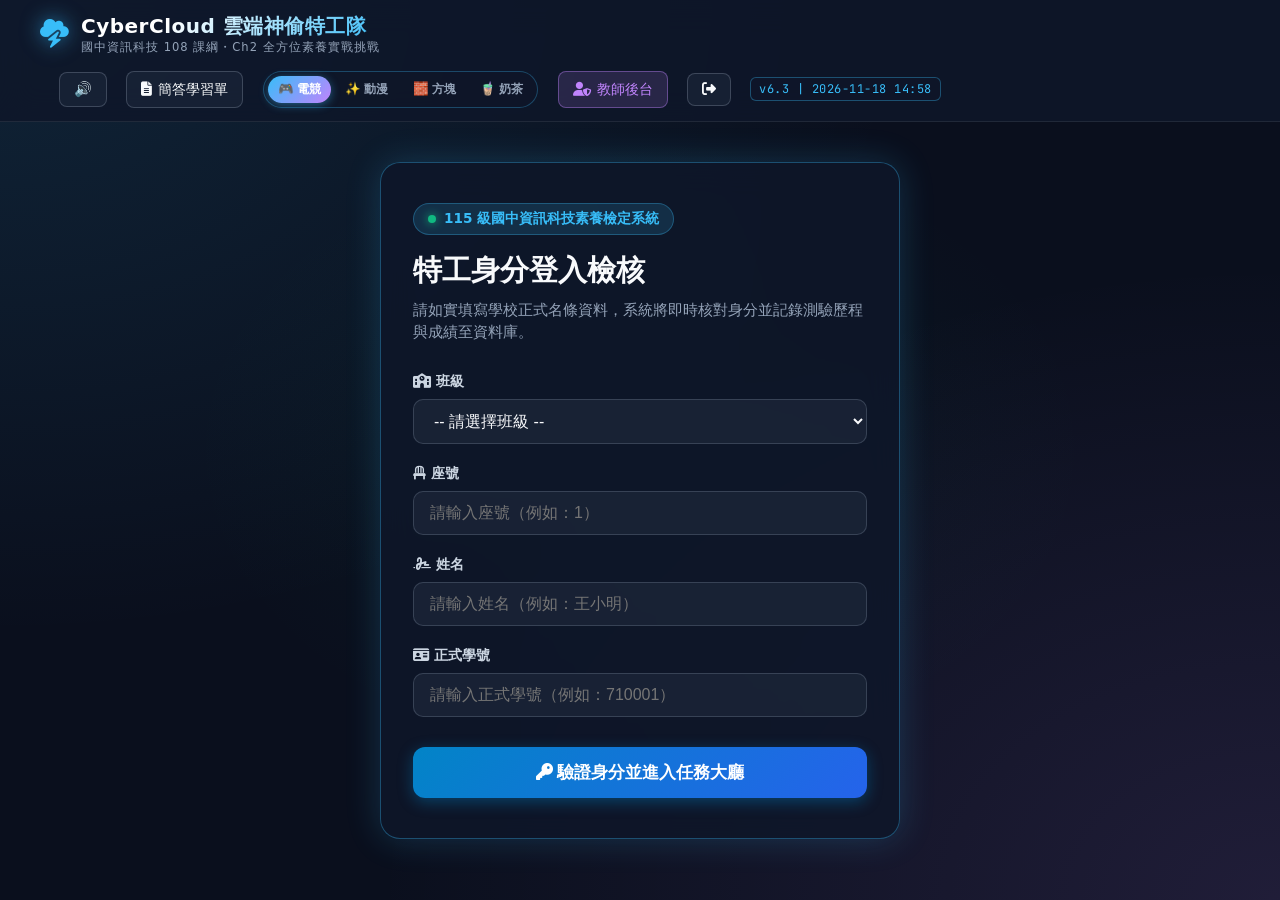
<file: index.html>
<!DOCTYPE html>
<html lang="zh-TW">
<head>
  <meta charset="UTF-8">
  <meta name="viewport" content="width=device-width, initial-scale=1.0">
  <meta http-equiv="Cache-Control" content="no-cache, no-store, must-revalidate">
  <meta http-equiv="Pragma" content="no-cache">
  <meta http-equiv="Expires" content="0">
  <title>CyberCloud 雲端神偷特工隊 - 國中資訊科技 108 課綱互動闖關</title>
  <!-- Google Fonts -->
  <link rel="preconnect" href="https://fonts.googleapis.com">
  <link rel="preconnect" href="https://fonts.gstatic.com" crossorigin>
  <link href="https://fonts.googleapis.com/css2?family=Noto+Sans+TC:wght@400;500;700;900&family=JetBrains+Mono:wght@400;600&display=swap" rel="stylesheet">
  <!-- FontAwesome 6 圖示庫 -->
  <link rel="stylesheet" href="https://cdnjs.cloudflare.com/ajax/libs/font-awesome/6.5.1/css/all.min.css">
  <link rel="stylesheet" href="style.css?v=4.0.0">
</head>
<body>

  <!-- 頂部科技導覽列 -->
  <header class="navbar">
    <div class="nav-container">
      <div class="brand" onclick="showScreen('unitSelectScreen')">
        <div class="brand-icon">
          <i class="fa-solid fa-cloud-bolt"></i>
        </div>
        <div class="brand-text">
          <h1>CyberCloud 雲端神偷特工隊</h1>
          <p>國中資訊科技 108 課綱・Ch2 全方位素養實戰挑戰</p>
        </div>
      </div>

      <div class="agent-status-bar">
        <!-- 學生身分標籤 -->
        <div class="student-badge-slot"></div>

        <!-- 音效開關 -->
        <button id="soundToggleBtn" class="nav-tool-btn" title="切換音效">🔊</button>

        <!-- 學習單總覽入口 -->
        <button class="nav-tool-btn" onclick="openWorksheetModal(0)" title="查看各單元 Google Docs 學習單">
          <i class="fa-solid fa-file-lines"></i> 簡答學習單
        </button>

        <!-- 主題風格切換器 (4種國中生超愛風格一鍵瞬切) -->
        <div class="theme-switcher-box" title="切換網頁視覺風格">
          <div id="themePillsGroup" class="theme-pills-group">
            <button type="button" class="theme-pill active" data-theme-btn="cyber" onclick="changeTheme('cyber')" title="電競霓虹 Valorant 風">🎮 電競</button>
            <button type="button" class="theme-pill" data-theme-btn="anime" onclick="changeTheme('anime')" title="動漫星穹二次元">✨ 動漫</button>
            <button type="button" class="theme-pill" data-theme-btn="voxel" onclick="changeTheme('voxel')" title="方塊像素冒險風">🧱 方塊</button>
            <button type="button" class="theme-pill" data-theme-btn="fresh" onclick="changeTheme('fresh')" title="韓系奶茶清新手帳">🧋 奶茶</button>
          </div>
        </div>

        <!-- 教師管理後台入口 -->
        <button id="btnTeacherPortal" class="nav-admin-btn" title="進入教師管理後台">
          <i class="fa-solid fa-user-shield"></i> 教師後台
        </button>

        <!-- 登出 -->
        <button id="btnLogoutStudent" class="nav-logout-btn" title="切換學生身分">
          <i class="fa-solid fa-right-from-bracket"></i>
        </button>

        <!-- 網頁版本與更新時間戳記 (全域規範) -->
        <div class="web-version-badge" title="系統版本與發布時間">
          v6.3 | 2026-11-18 14:58
        </div>
      </div>
    </div>
  </header>

  <!-- 主內容容器 -->
  <main class="main-layout">

    <!-- 畫面 1：學生身分檢核登入 (預設空白，無自動代入) -->
    <section id="loginScreen" class="screen-view">
      <div class="login-card-container">
        <div class="login-badge-banner">
          <span class="pulsing-dot"></span> 115 級國中資訊科技素養檢定系統
        </div>
        <h2 class="login-title">特工身分登入檢核</h2>
        <p class="login-subtitle">請如實填寫學校正式名條資料，系統將即時核對身分並記錄測驗歷程與成績至資料庫。</p>

        <div class="login-form">
          <div class="form-group">
            <label for="loginClass"><i class="fa-solid fa-school"></i> 班級</label>
            <select id="loginClass" class="form-control">
              <option value="">-- 請選擇班級 --</option>
            </select>
          </div>

          <div class="form-group">
            <label for="loginSeat"><i class="fa-solid fa-chair"></i> 座號</label>
            <input type="number" id="loginSeat" class="form-control" placeholder="請輸入座號（例如：1）" min="1" max="45" value="">
          </div>

          <div class="form-group">
            <label for="loginName"><i class="fa-solid fa-signature"></i> 姓名</label>
            <input type="text" id="loginName" class="form-control" placeholder="請輸入姓名（例如：王小明）" value="">
          </div>

          <div class="form-group">
            <label for="loginId"><i class="fa-solid fa-id-card"></i> 正式學號</label>
            <input type="text" id="loginId" class="form-control" placeholder="請輸入正式學號（例如：710001）" value="">
          </div>

          <div id="loginErrorMsg" class="error-msg-box hidden"></div>

          <button id="btnDoLogin" class="btn-primary-large">
            <i class="fa-solid fa-key"></i> 驗證身分並進入任務大廳
          </button>
        </div>
      </div>
    </section>

    <!-- 畫面 2：單元大廳 (8大單元) -->
    <section id="unitSelectScreen" class="screen-view hidden">
      <div class="lobby-header">
        <div class="lobby-tag">CHALLENGE MISSIONS</div>
        <h2 class="lobby-title">雲端與資料科技・8 大特訓單元</h2>
        <p class="lobby-subtitle">
          每單元 15 題多元互動闖關（前 10 題基礎佔 60 分、後 5 題挑戰佔 40 分，每題限時 40 秒，看提示得分減半），
          並為各單元搭配專屬的 <strong>多元雲端應用程式實務作業（Docs / Sheets / Slides / Forms / Gemini / 心智圖）</strong>！
        </p>
      </div>

      <div id="unitCardsGrid" class="units-grid">
        <!-- 由 app.js 動態渲染 8 個單元卡片 -->
      </div>
    </section>

    <!-- 畫面 3：測驗答題關卡 -->
    <section id="quizScreen" class="screen-view hidden">
      <div class="quiz-topbar">
        <div class="topbar-unit-info">
          <span id="currentUnitName" class="active-unit-name">單元名稱</span>
          <span id="questionProgressText" class="active-progress-text">第 1 / 15 題</span>
        </div>

        <div class="topbar-status-hud">
          <span class="hud-item"><i class="fa-solid fa-star text-success"></i> 目前實得：<strong id="liveScoreDisplay" style="color:#34d399;">0</strong> / 100 分</span>
          <span class="hud-item"><i class="fa-solid fa-heart text-danger"></i> 生命值：<strong id="hpDisplay">100</strong>%</span>
          <span class="hud-item"><i class="fa-solid fa-bolt text-warning"></i> 經驗值：<strong id="xpDisplay">0</strong> XP</span>
          <span class="hud-item"><i class="fa-solid fa-fire text-orange"></i> 連擊：<strong id="comboDisplay">0</strong></span>
          <button id="exitQuestBtn" class="btn-quit" title="放棄離開"><i class="fa-solid fa-xmark"></i> 離開</button>
        </div>
      </div>

      <!-- 進度條 -->
      <div class="progress-bar-track">
        <div id="progressBarFill" class="progress-bar-fill" style="width: 6.6%;"></div>
      </div>

      <!-- 40 秒作答倒數計時條 -->
      <div class="question-timer-bar-wrap">
        <div class="timer-info-row">
          <span class="timer-label"><i class="fa-solid fa-stopwatch-20"></i> 限時作答（超過 40 秒自動揭曉解答跳題）</span>
          <span id="questionTimerText" class="timer-countdown">40s</span>
        </div>
        <div class="timer-progress-track">
          <div id="questionTimerBar" class="timer-progress-fill" style="width: 100%;"></div>
        </div>
      </div>

      <!-- 題目與互動區 -->
      <div class="quest-card">
        <div id="questionContainer">
          <!-- 題目主體、情境、題目由 app.js 渲染 -->
        </div>
      </div>
    </section>

    <!-- 畫面 4：單元結算畫面 -->
    <section id="resultScreen" class="screen-view hidden">
      <div class="result-card-container">
        <div class="result-header-badge">MISSION COMPLETE</div>
        <h2 class="result-title">單元特訓完成！</h2>
        
        <div id="resultDetailsContainer">
          <!-- 成績、答對率、評價由 app.js 渲染 -->
        </div>
      </div>
    </section>

    <!-- 畫面 5：教師後台管理與雲端資料庫中心 -->
    <section id="adminScreen" class="screen-view hidden">
      <div class="admin-panel-container">
        
        <!-- 頂部功能快捷按鈕 -->
        <div class="admin-top-actions">
          <button class="secondary-btn" onclick="showScreen('unitSelectScreen')">
            <i class="fa-solid fa-arrow-left"></i> 返回任務大廳
          </button>
          
          <div class="admin-btn-cluster">
            <button class="primary-btn pulse-on-hover" onclick="pullFromCloudDatabase()">
              <i class="fa-solid fa-rotate"></i> 雲端同步最新數據
            </button>
            <button class="secondary-btn" onclick="exportDatabaseJSON()">
              <i class="fa-solid fa-download"></i> 備份資料庫(JSON)
            </button>
            <button class="secondary-btn" onclick="triggerImportJSON()">
              <i class="fa-solid fa-upload"></i> 匯入合併(JSON)
            </button>
            <input type="file" id="importJsonFileInput" accept=".json" style="display: none;" onchange="handleImportJSON(event)">
            <button class="primary-btn" onclick="exportScoresCSV()">
              <i class="fa-solid fa-file-csv"></i> 匯出報表(CSV)
            </button>
          </div>
        </div>

        <h2 class="admin-title"><i class="fa-solid fa-database text-cyan"></i> 教師數據與成績管理後台</h2>
        <p class="admin-subtitle">支援學生身分查詢、各單元成績即時修改更新、120 道題目通過率統計與跨裝置雲端資料庫同步。</p>

        <!-- 數據卡片 -->
        <div class="admin-stats-summary">
          <div class="admin-stat-card">
            <div class="stat-num" id="statTotalTested">0 / 318 人</div>
            <div class="stat-name">已完成測驗學生數</div>
          </div>
          <div class="admin-stat-card">
            <div class="stat-num" id="statTotalLogins">0 人次</div>
            <div class="stat-name">累計登入次數</div>
          </div>
          <div class="admin-stat-card">
            <div class="stat-num">120 題</div>
            <div class="stat-name">8 大單元總題庫</div>
          </div>
        </div>

        <!-- 雲端後台資料庫設定區塊 -->
        <div class="cf-config-box">
          <div class="config-header">
            <h4><i class="fa-solid fa-network-wired text-warning"></i> 遠端雲端資料庫串接設定（Cloudflare Worker 或 Google 試算表 Web App）</h4>
            <span id="cloudStatusBadge" class="cloud-status-badge offline">未連線</span>
          </div>
          <div class="cf-input-row">
            <input type="text" id="cfWorkerInput" placeholder="請貼入您部署的 Cloudflare Worker 或 Google Apps Script 網址" class="form-control" value="https://cybercloud-backend.fruit-a1-english.workers.dev">
            <button class="primary-btn" onclick="saveCfWorkerConfig()">儲存並測試連線</button>
            <button class="secondary-btn" onclick="testCloudConnection()">連線測試</button>
            <button class="secondary-btn" onclick="copyShareableClassUrl()" title="產生內含雲端資料庫網址的連結，貼到 Classroom 讓學生開啟即自動連線"><i class="fa-solid fa-share-nodes"></i> 複製全班測驗連結</button>
          </div>
          <div class="cf-input-row" style="margin-top:8px;">
            <input type="text" id="backupDbInput" placeholder="(選填雙寫備援) 可貼入 Google 試算表 Apps Script 網址，學生交卷時雙重備份寫入" class="form-control" value="">
            <button class="secondary-btn" onclick="saveBackupDbConfig()">儲存雙寫備援網址</button>
          </div>
          <div class="config-help-row">
            <small class="text-muted">
              📌 <strong>支援雙引擎</strong>：可填寫 Cloudflare Worker 網址（如 <code>https://cybercloud.xxx.workers.dev</code>）或 Google 試算表 Apps Script 網址。學生在任何電腦作答，成績將即時寫入雲端；點擊「雲端同步」即可一秒匯聚全校成績！
            </small>
          </div>
        </div>

        <!-- 學生成績查詢、篩選與更新管理區 -->
        <div class="admin-section-box">
          <div class="section-header-flex">
            <div>
              <h3 class="section-title"><i class="fa-solid fa-user-pen"></i> 學生成績查詢、管理與更新</h3>
              <p class="section-desc">可依班級篩選或輸入姓名/學號即時查詢，並可直接點擊「修改成績」更新分數。</p>
            </div>
            
            <!-- 查詢與篩選工具列 -->
            <div class="search-filter-toolbar">
              <select id="adminClassFilter" class="toolbar-select" onchange="filterAdminTable()">
                <option value="ALL">全校全部班級</option>
                <option value="七年一班">七年一班</option>
                <option value="七年二班">七年二班</option>
                <option value="七年三班">七年三班</option>
                <option value="七年四班">七年四班</option>
                <option value="七年五班">七年五班</option>
                <option value="七年六班">七年六班</option>
                <option value="七年七班">七年七班</option>
                <option value="七年八班">七年八班</option>
                <option value="七年九班">七年九班</option>
                <option value="七年十班">七年十班</option>
                <option value="七年十一班">七年十一班</option>
              </select>
              
              <div class="search-input-box">
                <i class="fa-solid fa-magnifying-glass"></i>
                <input type="text" id="adminSearchInput" placeholder="搜尋姓名、座號或學號..." oninput="filterAdminTable()">
              </div>
            </div>
          </div>

          <div class="table-responsive">
            <table class="styled-table">
              <thead>
                <tr>
                  <th>班級</th>
                  <th>座號</th>
                  <th>姓名</th>
                  <th>學號</th>
                  <th>1-1 (分/次)</th>
                  <th>1-2 (分/次)</th>
                  <th>1-3 (分/次)</th>
                  <th>2-1 (分/次)</th>
                  <th>2-2 (分/次)</th>
                  <th>2-3 (分/次)</th>
                  <th>2-4 (分/次)</th>
                  <th>2-5 (分/次)</th>
                  <th>平均成績</th>
                  <th>操作 / 歷次紀錄</th>
                </tr>
              </thead>
              <tbody id="classScoreTableBody">
                <tr><td colspan="14" class="text-center text-muted">暫無學生測驗紀錄</td></tr>
              </tbody>
            </table>
          </div>
        </div>

        <!-- 120 題通過率排行榜 (診斷易錯題) -->
        <div class="admin-section-box">
          <h3 class="section-title"><i class="fa-solid fa-stethoscope"></i> 全題庫通過率診斷（120 題）</h3>
          <p class="section-desc">自動標記答對率低於 50% 的難題，協助教師在上課時進行觀念精準補強。</p>
          <div class="table-responsive">
            <table class="styled-table">
              <thead>
                <tr>
                  <th>題號</th>
                  <th>單元</th>
                  <th>題目摘要</th>
                  <th>作答人次</th>
                  <th>答對人次</th>
                  <th>通過率</th>
                </tr>
              </thead>
              <tbody id="passRateTableBody">
                <!-- 由 app.js 渲染 -->
              </tbody>
            </table>
          </div>
        </div>

        <!-- 最新登入日誌 -->
        <div class="admin-section-box">
          <h3 class="section-title"><i class="fa-solid fa-clock-rotate-left"></i> 最新學生登入日誌</h3>
          <div class="table-responsive">
            <table class="styled-table">
              <thead>
                <tr>
                  <th>登入時間</th>
                  <th>班級</th>
                  <th>座號</th>
                  <th>姓名</th>
                  <th>學號</th>
                </tr>
              </thead>
              <tbody id="loginLogsTableBody">
                <!-- 由 app.js 渲染 -->
              </tbody>
            </table>
          </div>
        </div>

      </div>
    </section>

  </main>

  <!-- Google Docs 學習單彈跳視窗 Modal -->
  <div id="worksheetModal" class="modal-overlay hidden">
    <div class="modal-card">
      <div class="modal-header">
        <div>
          <span class="modal-tag">多元雲端應用程式作業包 (Docs / Sheets / Slides / Forms / Gemini)</span>
          <h3 id="modalWorksheetTitle" class="modal-title">單元實作任務包</h3>
        </div>
        <button class="modal-close-btn" onclick="closeWorksheetModal()">&times;</button>
      </div>

      <!-- 單元切換標籤 -->
      <div id="modalUnitTabs" class="modal-unit-tabs">
        <!-- 由 app.js 生成 8 個標籤 -->
      </div>

      <div class="modal-body">
        <div class="modal-toolbar">
          <span class="text-muted"><i class="fa-solid fa-lightbulb text-warning"></i> 依各單元性質搭配最適合工具（如 Docs 申請單、Sheets 公式排序圖表、Slides 五頁簡報、Forms 問卷、Gemini 生圖或心智圖）！點擊右側可一鍵複製說明派發 Classroom 副本作業。</span>
          <button class="primary-btn" onclick="copyCurrentWorksheet()">
            <i class="fa-regular fa-copy"></i> 複製 Classroom 作業說明與範本規格
          </button>
        </div>

        <div id="modalWorksheetContent" class="worksheet-render-box">
          <!-- 題目列表渲染區 -->
        </div>
      </div>
    </div>
  </div>

  <!-- 教師手動修改學生成績 Modal -->
  <div id="editScoreModal" class="modal-overlay hidden">
    <div class="modal-card modal-card-sm">
      <div class="modal-header">
        <div>
          <span class="modal-tag">成績管理與更新</span>
          <h3 id="editModalStudentTitle" class="modal-title">修改學生成績</h3>
        </div>
        <button class="modal-close-btn" onclick="closeEditScoreModal()">&times;</button>
      </div>
      <div class="modal-body">
        <input type="hidden" id="editModalStudentId">
        <div class="edit-scores-grid" id="editModalScoresGrid">
          <!-- 由 app.js 動態渲染 8 個單元的分數編輯輸入框 -->
        </div>
        <div class="modal-footer-actions">
          <button class="secondary-btn" onclick="closeEditScoreModal()">取消</button>
          <button class="primary-btn" onclick="saveEditedScores()"><i class="fa-solid fa-floppy-disk"></i> 儲存並同步至資料庫</button>
        </div>
      </div>
    </div>
  </div>

  <!-- 載入核心題庫、學習單題庫與遊戲引擎 (純 UTF-8) -->
  <script src="data.js?v=6.3.0"></script>
  <script src="worksheets_data.js?v=6.3.0"></script>
  <script src="app.js?v=6.3.0"></script>
</body>
</html>
</file>
<file: style.css>
/* 雲端神搜特工隊 - 全域科技電競/玻璃擬態樣式表 */
:root {
  --bg-primary: #0a0f1d;
  --bg-secondary: #0f172a;
  --bg-card: rgba(30, 41, 59, 0.7);
  --bg-card-hover: rgba(51, 65, 85, 0.8);
  --border-glow: rgba(56, 189, 248, 0.3);
  --cyan-glow: #38bdf8;
  --cyan-dark: #0284c7;
  --emerald-glow: #10b981;
  --purple-glow: #c084fc;
  --amber-glow: #f59e0b;
  --rose-glow: #f43f5e;
  --text-main: #f8fafc;
  --text-muted: #94a3b8;
  --font-family: 'Segoe UI', system-ui, -apple-system, 'PingFang TC', 'Microsoft JhengHei', sans-serif;
  --radius-lg: 18px;
  --radius-md: 12px;
  --radius-sm: 8px;
  --shadow-neon: 0 0 25px rgba(56, 189, 248, 0.25);
}

* {
  box-sizing: border-box;
  margin: 0;
  padding: 0;
}

body {
  background-color: var(--bg-primary);
  background-image: 
    radial-gradient(at 0% 0%, rgba(56, 189, 248, 0.12) 0px, transparent 50%),
    radial-gradient(at 100% 100%, rgba(192, 132, 252, 0.12) 0px, transparent 50%),
    radial-gradient(at 50% 50%, rgba(16, 185, 129, 0.05) 0px, transparent 50%);
  background-attachment: fixed;
  color: var(--text-main);
  font-family: var(--font-family);
  min-height: 100vh;
  display: flex;
  flex-direction: column;
  overflow-x: hidden;
}

/* 滾動條樣式 */
::-webkit-scrollbar {
  width: 8px;
}
::-webkit-scrollbar-track {
  background: var(--bg-primary);
}
::-webkit-scrollbar-thumb {
  background: #334155;
  border-radius: 4px;
}
::-webkit-scrollbar-thumb:hover {
  background: var(--cyan-dark);
}

/* 頂部導航列 */
.navbar {
  position: sticky;
  top: 0;
  z-index: 100;
  background: rgba(15, 23, 42, 0.85);
  backdrop-filter: blur(16px);
  border-bottom: 1px solid rgba(255, 255, 255, 0.08);
  padding: 0.8rem 1.5rem;
}

.nav-container {
  max-width: 1200px;
  margin: 0 auto;
  display: flex;
  justify-content: space-between;
  align-items: center;
  flex-wrap: wrap;
  gap: 1rem;
}

.brand {
  display: flex;
  align-items: center;
  gap: 0.75rem;
  text-decoration: none;
  cursor: pointer;
}

.brand-icon {
  font-size: 1.8rem;
  color: var(--cyan-glow);
  filter: drop-shadow(0 0 10px rgba(56, 189, 248, 0.6));
  animation: pulse 2.5s infinite;
}

.brand-text h1 {
  font-size: 1.25rem;
  font-weight: 800;
  background: linear-gradient(135deg, #fff 30%, var(--cyan-glow) 100%);
  -webkit-background-clip: text;
  -webkit-text-fill-color: transparent;
  letter-spacing: 0.5px;
}

.brand-text p {
  font-size: 0.72rem;
  color: var(--text-muted);
  letter-spacing: 1px;
}

/* 特工數值儀表 */
.agent-status-bar {
  display: flex;
  align-items: center;
  gap: 1.2rem;
}

.status-badge {
  display: flex;
  align-items: center;
  gap: 0.5rem;
  background: rgba(30, 41, 59, 0.6);
  border: 1px solid rgba(255, 255, 255, 0.1);
  padding: 0.35rem 0.8rem;
  border-radius: 9999px;
  font-size: 0.85rem;
  font-weight: 600;
}

.status-badge.hp {
  border-color: rgba(244, 63, 94, 0.4);
  color: #fda4af;
}

.status-badge.xp {
  border-color: rgba(245, 158, 11, 0.4);
  color: #fde68a;
}

.status-badge.combo {
  border-color: rgba(56, 189, 248, 0.4);
  color: #bae6fd;
}

.audio-toggle-btn {
  background: rgba(30, 41, 59, 0.6);
  border: 1px solid rgba(255, 255, 255, 0.1);
  color: var(--text-main);
  padding: 0.45rem 0.75rem;
  border-radius: var(--radius-sm);
  cursor: pointer;
  transition: all 0.2s ease;
  font-size: 0.9rem;
}

.audio-toggle-btn:hover {
  background: rgba(56, 189, 248, 0.2);
  border-color: var(--cyan-glow);
}

/* 主要內容容器 */
.main-wrapper {
  max-width: 1000px;
  margin: 1.5rem auto 3rem;
  padding: 0 1.2rem;
  flex: 1;
  width: 100%;
}

/* 玻璃擬態卡片通用 */
.glass-panel {
  background: var(--bg-card);
  backdrop-filter: blur(16px);
  border: 1px solid rgba(255, 255, 255, 0.08);
  border-radius: var(--radius-lg);
  padding: 2rem;
  box-shadow: 0 10px 30px rgba(0, 0, 0, 0.4);
  position: relative;
  overflow: hidden;
  transition: transform 0.25s ease, border-color 0.25s ease;
}

/* 首頁歡迎區 */
.hero-view {
  text-align: center;
  padding: 2.5rem 1.5rem;
}

.hero-tag {
  display: inline-flex;
  align-items: center;
  gap: 0.5rem;
  padding: 0.4rem 1rem;
  background: rgba(56, 189, 248, 0.15);
  border: 1px solid rgba(56, 189, 248, 0.3);
  color: var(--cyan-glow);
  font-size: 0.85rem;
  border-radius: 9999px;
  margin-bottom: 1.2rem;
  font-weight: 600;
}

.hero-title {
  font-size: 2.4rem;
  font-weight: 800;
  line-height: 1.25;
  margin-bottom: 1rem;
  background: linear-gradient(135deg, #ffffff 20%, #38bdf8 70%, #c084fc 100%);
  -webkit-background-clip: text;
  -webkit-text-fill-color: transparent;
}

.hero-subtitle {
  color: var(--text-muted);
  font-size: 1.05rem;
  max-width: 720px;
  margin: 0 auto 2rem;
  line-height: 1.6;
}

/* 關卡預覽三大方塊 */
.level-cards-grid {
  display: grid;
  grid-template-columns: repeat(auto-fit, minmax(260px, 1fr));
  gap: 1.2rem;
  margin: 2rem 0;
  text-align: left;
}

.level-preview-card {
  background: rgba(15, 23, 42, 0.6);
  border: 1px solid rgba(255, 255, 255, 0.08);
  border-radius: var(--radius-md);
  padding: 1.4rem;
  position: relative;
  transition: all 0.3s cubic-bezier(0.4, 0, 0.2, 1);
}

.level-preview-card:hover {
  transform: translateY(-4px);
  border-color: rgba(56, 189, 248, 0.4);
  box-shadow: 0 10px 20px rgba(0, 0, 0, 0.3);
}

.card-step-tag {
  font-size: 0.75rem;
  font-weight: 700;
  letter-spacing: 1px;
  color: var(--cyan-glow);
  margin-bottom: 0.5rem;
}

.card-title {
  font-size: 1.15rem;
  font-weight: 700;
  margin-bottom: 0.4rem;
  color: #fff;
}

.card-desc {
  font-size: 0.85rem;
  color: var(--text-muted);
  line-height: 1.5;
}

/* 玩家身分輸入卡 */
.agent-init-form {
  background: rgba(15, 23, 42, 0.7);
  border: 1px solid rgba(56, 189, 248, 0.25);
  border-radius: var(--radius-md);
  padding: 1.5rem;
  max-width: 500px;
  margin: 2rem auto 1.5rem;
}

.form-group {
  margin-bottom: 1.2rem;
  text-align: left;
}

.form-group label {
  display: block;
  font-size: 0.85rem;
  color: var(--text-muted);
  margin-bottom: 0.4rem;
  font-weight: 600;
}

.agent-input {
  width: 100%;
  background: #0f172a;
  border: 1px solid #334155;
  border-radius: var(--radius-sm);
  color: #fff;
  padding: 0.75rem 1rem;
  font-size: 0.95rem;
  outline: none;
  transition: border-color 0.2s;
}

.agent-input:focus {
  border-color: var(--cyan-glow);
  box-shadow: 0 0 10px rgba(56, 189, 248, 0.3);
}

.start-btn {
  background: linear-gradient(135deg, #0284c7 0%, #38bdf8 100%);
  color: #04101e;
  border: none;
  padding: 0.9rem 2.2rem;
  font-size: 1.1rem;
  font-weight: 800;
  border-radius: 9999px;
  cursor: pointer;
  box-shadow: 0 0 20px rgba(56, 189, 248, 0.4);
  transition: all 0.25s ease;
  display: inline-flex;
  align-items: center;
  gap: 0.6rem;
}

.start-btn:hover {
  transform: scale(1.04);
  box-shadow: 0 0 30px rgba(56, 189, 248, 0.7);
}

/* 闖關中頂部進度條 */
.level-progress-wrapper {
  margin-bottom: 1.5rem;
}

.progress-header {
  display: flex;
  justify-content: space-between;
  align-items: center;
  margin-bottom: 0.5rem;
}

.current-level-badge {
  font-size: 0.85rem;
  font-weight: 700;
  color: var(--cyan-glow);
  display: flex;
  align-items: center;
  gap: 0.5rem;
}

.question-counter {
  font-size: 0.85rem;
  color: var(--text-muted);
  font-weight: 600;
}

.progress-bar-bg {
  width: 100%;
  height: 8px;
  background: #1e293b;
  border-radius: 9999px;
  overflow: hidden;
  position: relative;
}

.progress-bar-fill {
  height: 100%;
  background: linear-gradient(90deg, #38bdf8, #10b981);
  width: 10%;
  border-radius: 9999px;
  transition: width 0.4s cubic-bezier(0.4, 0, 0.2, 1);
  box-shadow: 0 0 10px rgba(56, 189, 248, 0.5);
}

/* 題目卡片 */
.question-arena {
  animation: fadeIn 0.3s ease-out;
}

.story-card {
  background: rgba(15, 23, 42, 0.65);
  border-left: 4px solid var(--cyan-glow);
  padding: 1.2rem 1.5rem;
  border-radius: var(--radius-sm);
  margin-bottom: 1.5rem;
  line-height: 1.7;
}

.story-title {
  font-size: 1.25rem;
  font-weight: 700;
  color: #fff;
  margin-bottom: 0.5rem;
  display: flex;
  align-items: center;
  gap: 0.6rem;
}

.story-text {
  font-size: 0.96rem;
  color: #cbd5e1;
}

.instruction-box {
  background: rgba(56, 189, 248, 0.08);
  border: 1px dashed rgba(56, 189, 248, 0.3);
  padding: 0.75rem 1rem;
  border-radius: var(--radius-sm);
  font-size: 0.9rem;
  color: #bae6fd;
  margin-bottom: 1.5rem;
  display: flex;
  align-items: center;
  gap: 0.5rem;
}

/* 克漏字區塊 */
.cloze-interactive-box {
  background: rgba(15, 23, 42, 0.85);
  border: 1px solid rgba(255, 255, 255, 0.1);
  border-radius: var(--radius-md);
  padding: 1.6rem;
  margin-bottom: 1.5rem;
  font-size: 1.05rem;
  line-height: 2.2;
  color: #e2e8f0;
}

.cloze-input {
  display: inline-block;
  background: #1e293b;
  border: 2px solid #475569;
  border-radius: 6px;
  color: var(--cyan-glow);
  padding: 0.25rem 0.6rem;
  font-size: 1rem;
  font-weight: 700;
  text-align: center;
  min-width: 110px;
  margin: 0 0.35rem;
  outline: none;
  transition: all 0.2s ease;
  vertical-align: middle;
}

.cloze-input:focus {
  border-color: var(--cyan-glow);
  background: #0f172a;
  box-shadow: 0 0 12px rgba(56, 189, 248, 0.4);
}

.cloze-input.correct {
  border-color: var(--emerald-glow) !important;
  color: var(--emerald-glow) !important;
  background: rgba(16, 185, 129, 0.1) !important;
}

.cloze-input.wrong {
  border-color: var(--rose-glow) !important;
  color: var(--rose-glow) !important;
  background: rgba(244, 63, 94, 0.1) !important;
  animation: shake 0.4s ease;
}

/* 模擬 Google 搜尋列 UI */
.search-simulator-box {
  background: #202124;
  border-radius: var(--radius-md);
  padding: 1.4rem;
  margin-bottom: 1.5rem;
  border: 1px solid rgba(255, 255, 255, 0.12);
  box-shadow: 0 8px 24px rgba(0, 0, 0, 0.5);
}

.google-bar-header {
  display: flex;
  align-items: center;
  gap: 0.8rem;
  margin-bottom: 1rem;
}

.google-logo-text {
  font-size: 1.25rem;
  font-weight: 700;
  letter-spacing: -0.5px;
}
.google-logo-text span:nth-child(1) { color: #4285f4; }
.google-logo-text span:nth-child(2) { color: #ea4335; }
.google-logo-text span:nth-child(3) { color: #fbbc05; }
.google-logo-text span:nth-child(4) { color: #4285f4; }
.google-logo-text span:nth-child(5) { color: #34a853; }
.google-logo-text span:nth-child(6) { color: #ea4335; }

.simulator-tag {
  font-size: 0.72rem;
  background: #3c4043;
  color: #9aa0a6;
  padding: 0.15rem 0.5rem;
  border-radius: 4px;
}

.fake-search-input-wrapper {
  display: flex;
  align-items: center;
  background: #303134;
  border-radius: 9999px;
  padding: 0.5rem 1rem;
  border: 1px solid #5f6368;
  gap: 0.75rem;
  transition: border-color 0.2s;
}

.fake-search-input-wrapper:focus-within {
  border-color: #8ab4f8;
  box-shadow: 0 0 10px rgba(138, 180, 248, 0.25);
}

.fake-search-input {
  flex: 1;
  background: transparent;
  border: none;
  color: #e8eaed;
  font-size: 1rem;
  outline: none;
}

.fake-search-btn {
  background: #8ab4f8;
  color: #202124;
  border: none;
  border-radius: 9999px;
  padding: 0.45rem 1rem;
  font-weight: 700;
  font-size: 0.85rem;
  cursor: pointer;
  transition: opacity 0.2s;
}

.fake-search-btn:hover {
  opacity: 0.9;
}

/* 模擬搜尋結果卡 */
.simulated-results-box {
  margin-top: 1.2rem;
  border-top: 1px solid #3c4043;
  padding-top: 1rem;
  animation: fadeIn 0.3s ease;
}

.sim-result-item {
  margin-bottom: 0.85rem;
}

.sim-result-url {
  font-size: 0.75rem;
  color: #bdc1c6;
  margin-bottom: 0.2rem;
  display: flex;
  align-items: center;
  gap: 0.4rem;
}

.sim-result-title {
  color: #8ab4f8;
  font-size: 1rem;
  text-decoration: underline;
  cursor: pointer;
  margin-bottom: 0.2rem;
}

.sim-result-snippet {
  font-size: 0.85rem;
  color: #9aa0a6;
  line-height: 1.4;
}

/* 互動鍵盤模擬器 */
.keyboard-hint-box {
  background: rgba(15, 23, 42, 0.7);
  border: 1px solid rgba(255, 255, 255, 0.08);
  border-radius: var(--radius-sm);
  padding: 0.75rem 1rem;
  margin-bottom: 1.5rem;
  display: flex;
  align-items: center;
  gap: 0.8rem;
  flex-wrap: wrap;
}

.kb-key {
  display: inline-flex;
  align-items: center;
  justify-content: center;
  background: #334155;
  border: 1px solid #64748b;
  border-bottom: 3px solid #1e293b;
  color: #f8fafc;
  font-size: 0.82rem;
  font-family: monospace;
  font-weight: 700;
  padding: 0.2rem 0.6rem;
  border-radius: 4px;
  box-shadow: 0 2px 4px rgba(0,0,0,0.3);
}

.kb-key.active {
  background: var(--cyan-dark);
  border-color: var(--cyan-glow);
  color: #fff;
  box-shadow: 0 0 10px rgba(56, 189, 248, 0.6);
}

/* 按鈕控制列 */
.action-controls-bar {
  display: flex;
  justify-content: space-between;
  align-items: center;
  flex-wrap: wrap;
  gap: 1rem;
  margin-top: 1.5rem;
}

.hint-trigger-btn {
  background: transparent;
  border: 1px solid rgba(245, 158, 11, 0.4);
  color: #fbbf24;
  padding: 0.65rem 1.2rem;
  border-radius: var(--radius-sm);
  font-size: 0.9rem;
  cursor: pointer;
  display: inline-flex;
  align-items: center;
  gap: 0.5rem;
  transition: all 0.2s;
}

.hint-trigger-btn:hover {
  background: rgba(245, 158, 11, 0.15);
  border-color: #f59e0b;
}

.submit-ans-btn {
  background: linear-gradient(135deg, #0284c7 0%, #38bdf8 100%);
  color: #04101e;
  border: none;
  padding: 0.75rem 2rem;
  border-radius: var(--radius-sm);
  font-size: 1rem;
  font-weight: 800;
  cursor: pointer;
  transition: all 0.2s;
  display: inline-flex;
  align-items: center;
  gap: 0.5rem;
  box-shadow: 0 4px 14px rgba(56, 189, 248, 0.4);
}

.submit-ans-btn:hover {
  transform: translateY(-2px);
  box-shadow: 0 6px 20px rgba(56, 189, 248, 0.6);
}

.next-q-btn {
  background: linear-gradient(135deg, #059669 0%, #10b981 100%);
  color: #fff;
  border: none;
  padding: 0.75rem 2rem;
  border-radius: var(--radius-sm);
  font-size: 1rem;
  font-weight: 800;
  cursor: pointer;
  display: inline-flex;
  align-items: center;
  gap: 0.5rem;
  box-shadow: 0 4px 14px rgba(16, 185, 129, 0.4);
}

.next-q-btn:hover {
  transform: translateY(-2px);
  box-shadow: 0 6px 20px rgba(16, 185, 129, 0.6);
}

/* 解題提示與解析卡 */
.hint-display-card {
  background: rgba(245, 158, 11, 0.1);
  border: 1px solid rgba(245, 158, 11, 0.3);
  padding: 0.9rem 1.2rem;
  border-radius: var(--radius-sm);
  margin-top: 1rem;
  font-size: 0.88rem;
  color: #fde68a;
  display: flex;
  align-items: flex-start;
  gap: 0.6rem;
  animation: fadeIn 0.3s ease;
}

.explanation-card {
  background: rgba(15, 23, 42, 0.9);
  border-left: 4px solid var(--emerald-glow);
  padding: 1.2rem;
  border-radius: var(--radius-sm);
  margin-top: 1.2rem;
  animation: slideDown 0.3s ease;
}

.explanation-title {
  color: var(--emerald-glow);
  font-weight: 700;
  font-size: 0.95rem;
  margin-bottom: 0.4rem;
  display: flex;
  align-items: center;
  gap: 0.5rem;
}

.explanation-text {
  font-size: 0.9rem;
  color: #cbd5e1;
  line-height: 1.6;
}

/* 關卡切換過場與完成視圖 */
.level-clear-modal {
  text-align: center;
  padding: 2.5rem 1.5rem;
  animation: scaleIn 0.35s cubic-bezier(0.4, 0, 0.2, 1);
}

.clear-badge-icon {
  font-size: 4rem;
  color: #f59e0b;
  margin-bottom: 1rem;
  filter: drop-shadow(0 0 20px rgba(245, 158, 11, 0.6));
  animation: bounce 1.5s infinite;
}

/* 最終通關證書生成區 */
.certificate-view {
  text-align: center;
  padding: 2rem 1rem;
}

.cert-canvas-wrapper {
  margin: 1.5rem auto;
  max-width: 800px;
  background: #000;
  border: 2px solid rgba(56, 189, 248, 0.4);
  border-radius: var(--radius-md);
  box-shadow: 0 0 35px rgba(56, 189, 248, 0.3);
  overflow: hidden;
}

#certCanvas {
  width: 100%;
  height: auto;
  display: block;
}

.cert-actions {
  display: flex;
  justify-content: center;
  gap: 1.2rem;
  flex-wrap: wrap;
  margin-top: 1.5rem;
}

.cert-download-btn {
  background: linear-gradient(135deg, #0284c7 0%, #38bdf8 100%);
  color: #04101e;
  border: none;
  padding: 0.85rem 2rem;
  border-radius: 9999px;
  font-size: 1.05rem;
  font-weight: 800;
  cursor: pointer;
  display: inline-flex;
  align-items: center;
  gap: 0.6rem;
  box-shadow: 0 0 20px rgba(56, 189, 248, 0.4);
}

.cert-print-btn {
  background: #334155;
  color: #fff;
  border: 1px solid rgba(255, 255, 255, 0.2);
  padding: 0.85rem 1.8rem;
  border-radius: 9999px;
  font-size: 1rem;
  font-weight: 700;
  cursor: pointer;
  display: inline-flex;
  align-items: center;
  gap: 0.6rem;
}

/* 頁尾 */
.footer {
  text-align: center;
  padding: 1.5rem;
  font-size: 0.8rem;
  color: var(--text-muted);
  border-top: 1px solid rgba(255, 255, 255, 0.05);
  margin-top: auto;
}

/* 動畫設定 */
@keyframes fadeIn {
  from { opacity: 0; transform: translateY(6px); }
  to { opacity: 1; transform: translateY(0); }
}

@keyframes slideDown {
  from { opacity: 0; transform: translateY(-10px); }
  to { opacity: 1; transform: translateY(0); }
}

@keyframes scaleIn {
  from { opacity: 0; transform: scale(0.92); }
  to { opacity: 1; transform: scale(1); }
}

@keyframes pulse {
  0%, 100% { transform: scale(1); }
  50% { transform: scale(1.08); }
}

@keyframes bounce {
  0%, 100% { transform: translateY(0); }
  50% { transform: translateY(-8px); }
}

@keyframes shake {
  0%, 100% { transform: translateX(0); }
  20%, 60% { transform: translateX(-6px); }
  40%, 80% { transform: translateX(6px); }
}

/* 響應式適配 */
@media (max-width: 768px) {
  .hero-title {
    font-size: 1.8rem;
  }
  .nav-container {
    flex-direction: column;
    align-items: flex-start;
  }
  .agent-status-bar {
    width: 100%;
    justify-content: space-between;
  }
  .glass-panel {
    padding: 1.25rem;
  }
  .cloze-input {
    width: 100%;
    margin: 0.3rem 0;
  }
}

/* === 學生身分登入閘口 === */
.login-view {
  max-width: 680px;
  margin: 1.5rem auto;
  text-align: center;
}

.student-auth-card {
  background: rgba(15, 23, 42, 0.75);
  border: 1px solid rgba(56, 189, 248, 0.25);
  border-radius: var(--radius-md);
  padding: 1.8rem;
  margin-top: 1.5rem;
}

.form-grid {
  display: grid;
  grid-template-columns: 1fr 1fr;
  gap: 1.2rem;
  margin-bottom: 0.8rem;
}

.login-feedback-box {
  background: rgba(244, 63, 94, 0.15);
  border: 1px solid rgba(244, 63, 94, 0.4);
  color: #fda4af;
  padding: 0.75rem;
  border-radius: var(--radius-sm);
  font-size: 0.88rem;
  margin-top: 1rem;
  text-align: left;
  animation: shake 0.35s ease;
}

.logout-link-btn {
  background: transparent;
  border: none;
  color: #94a3b8;
  cursor: pointer;
  margin-left: 0.4rem;
  transition: color 0.2s;
}
.logout-link-btn:hover {
  color: #f43f5e;
}

/* === 單元選擇大廳 === */
.hub-view {
  animation: fadeIn 0.3s ease;
}

.hub-header {
  display: flex;
  justify-content: space-between;
  align-items: flex-end;
  flex-wrap: wrap;
  gap: 1rem;
  border-bottom: 1px solid rgba(255, 255, 255, 0.08);
  padding-bottom: 1.2rem;
  margin-bottom: 1.5rem;
}

.hub-stat-pill {
  background: rgba(56, 189, 248, 0.15);
  border: 1px solid rgba(56, 189, 248, 0.3);
  padding: 0.45rem 1rem;
  border-radius: 9999px;
  font-size: 0.9rem;
  color: var(--cyan-glow);
}

.chapter-title {
  font-size: 1.2rem;
  color: #f8fafc;
  margin-bottom: 1rem;
  display: flex;
  align-items: center;
  gap: 0.6rem;
}

.units-grid {
  display: grid;
  grid-template-columns: repeat(auto-fit, minmax(280px, 1fr));
  gap: 1.2rem;
}

.unit-card {
  background: rgba(15, 23, 42, 0.65);
  border: 1px solid rgba(255, 255, 255, 0.08);
  border-radius: var(--radius-md);
  padding: 1.3rem;
  cursor: pointer;
  transition: all 0.25s cubic-bezier(0.4, 0, 0.2, 1);
  display: flex;
  flex-direction: column;
  justify-content: space-between;
  position: relative;
  overflow: hidden;
}

.unit-card:hover {
  transform: translateY(-4px);
  box-shadow: 0 10px 25px rgba(0, 0, 0, 0.4);
}

.unit-card.completed {
  border-color: rgba(16, 185, 129, 0.4);
}

.unit-badge-status {
  position: absolute;
  top: 1rem;
  right: 1rem;
  font-size: 0.75rem;
  padding: 0.2rem 0.5rem;
  border-radius: 9999px;
  font-weight: 700;
}

.unit-badge-status.done {
  background: rgba(16, 185, 129, 0.2);
  color: #34d399;
}

.unit-badge-status.todo {
  background: rgba(148, 163, 184, 0.15);
  color: #94a3b8;
}

.unit-card-title {
  font-size: 1.1rem;
  font-weight: 700;
  color: #fff;
  margin-bottom: 0.4rem;
  padding-right: 3rem;
}

.unit-card-desc {
  font-size: 0.85rem;
  color: var(--text-muted);
  line-height: 1.5;
  margin-bottom: 1.2rem;
}

.unit-card-footer {
  display: flex;
  justify-content: space-between;
  align-items: center;
  border-top: 1px solid rgba(255, 255, 255, 0.06);
  padding-top: 0.75rem;
  font-size: 0.82rem;
}

.unit-start-btn {
  background: var(--cyan-dark);
  color: #fff;
  border: none;
  padding: 0.35rem 0.9rem;
  border-radius: var(--radius-sm);
  font-weight: 700;
  cursor: pointer;
  transition: background 0.2s;
}

.unit-start-btn:hover {
  background: var(--cyan-glow);
  color: #04101e;
}

.return-hub-btn {
  background: #334155;
  color: #f8fafc;
  border: 1px solid #475569;
  padding: 0.65rem 1.2rem;
  border-radius: var(--radius-sm);
  font-size: 0.9rem;
  cursor: pointer;
  display: inline-flex;
  align-items: center;
  gap: 0.5rem;
  transition: all 0.2s;
}
.return-hub-btn:hover {
  background: #475569;
}

.admin-btn {
  background: rgba(192, 132, 252, 0.15);
  border: 1px solid rgba(192, 132, 252, 0.4);
  color: #e9d5ff;
  padding: 0.4rem 0.85rem;
  border-radius: 9999px;
  cursor: pointer;
  font-size: 0.85rem;
  font-weight: 700;
  display: inline-flex;
  align-items: center;
  gap: 0.4rem;
  transition: all 0.2s;
}
.admin-btn:hover {
  background: rgba(192, 132, 252, 0.3);
  box-shadow: 0 0 12px rgba(192, 132, 252, 0.4);
}

/* === 教師管理後台彈窗 === */
.admin-modal-backdrop {
  position: fixed;
  top: 0;
  left: 0;
  width: 100vw;
  height: 100vh;
  background: rgba(0, 0, 0, 0.75);
  backdrop-filter: blur(8px);
  z-index: 999;
  display: flex;
  align-items: center;
  justify-content: center;
  padding: 1.5rem;
}

.admin-modal-dialog {
  background: #0f172a;
  border: 1px solid rgba(56, 189, 248, 0.3);
  border-radius: var(--radius-lg);
  width: 100%;
  max-width: 960px;
  max-height: 90vh;
  display: flex;
  flex-direction: column;
  box-shadow: 0 20px 50px rgba(0, 0, 0, 0.7);
  overflow: hidden;
}

.admin-header {
  display: flex;
  justify-content: space-between;
  align-items: center;
  padding: 1.2rem 1.5rem;
  border-bottom: 1px solid rgba(255, 255, 255, 0.08);
}

.admin-title {
  font-size: 1.15rem;
  font-weight: 800;
  color: #fff;
  display: flex;
  align-items: center;
  gap: 0.6rem;
}

.modal-close-btn {
  background: transparent;
  border: none;
  color: #94a3b8;
  font-size: 1.6rem;
  cursor: pointer;
  line-height: 1;
}
.modal-close-btn:hover {
  color: #fff;
}

.admin-body {
  padding: 1.5rem;
  overflow-y: auto;
  flex: 1;
}

.admin-lock-screen {
  text-align: center;
  padding: 3rem 1rem;
}

.admin-tabs-nav {
  display: flex;
  gap: 0.5rem;
  border-bottom: 1px solid rgba(255, 255, 255, 0.08);
  margin-bottom: 1.2rem;
}

.admin-tab-btn {
  background: transparent;
  border: none;
  color: #94a3b8;
  padding: 0.6rem 1.2rem;
  font-size: 0.92rem;
  font-weight: 700;
  cursor: pointer;
  border-bottom: 2px solid transparent;
  transition: all 0.2s;
}

.admin-tab-btn.active {
  color: var(--cyan-glow);
  border-bottom-color: var(--cyan-glow);
}

.admin-tab-pane {
  display: none;
}
.admin-tab-pane.active {
  display: block;
}

.tab-toolbar {
  display: flex;
  justify-content: space-between;
  align-items: center;
  flex-wrap: wrap;
  gap: 1rem;
  margin-bottom: 1rem;
}

.refresh-btn {
  background: #334155;
  color: #e2e8f0;
  border: 1px solid #475569;
  padding: 0.4rem 0.9rem;
  border-radius: var(--radius-sm);
  cursor: pointer;
  font-size: 0.85rem;
}
.refresh-btn:hover {
  background: #475569;
}

.pass-rate-table-container {
  overflow-x: auto;
  border: 1px solid rgba(255, 255, 255, 0.08);
  border-radius: var(--radius-sm);
}

.admin-table {
  width: 100%;
  border-collapse: collapse;
  text-align: left;
  font-size: 0.88rem;
}

.admin-table th {
  background: #1e293b;
  color: #94a3b8;
  padding: 0.75rem 1rem;
  font-weight: 600;
  border-bottom: 1px solid rgba(255, 255, 255, 0.08);
  white-space: nowrap;
}

.admin-table td {
  padding: 0.7rem 1rem;
  border-bottom: 1px solid rgba(255, 255, 255, 0.05);
  color: #cbd5e1;
}

.admin-table tr:hover {
  background: rgba(30, 41, 59, 0.5);
}

.rate-badge {
  display: inline-block;
  padding: 0.2rem 0.5rem;
  border-radius: 4px;
  font-weight: 700;
  font-size: 0.8rem;
}
.rate-badge.high {
  background: rgba(16, 185, 129, 0.2);
  color: #34d399;
}
.rate-badge.medium {
  background: rgba(245, 158, 11, 0.2);
  color: #fbbf24;
}
.rate-badge.low {
  background: rgba(244, 63, 94, 0.2);
  color: #fda4af;
}

.give-up-btn {
  background: rgba(245, 158, 11, 0.2);
  border: 1px solid #f59e0b;
  color: #fde68a;
  padding: 0.5rem 1rem;
  border-radius: var(--radius-sm);
  font-size: 0.85rem;
  font-weight: 700;
  cursor: pointer;
  margin-top: 0.8rem;
  display: inline-flex;
  align-items: center;
  gap: 0.5rem;
  transition: all 0.2s;
}
.give-up-btn:hover {
  background: #f59e0b;
  color: #04101e;
}


.config-card {
  background: rgba(15, 23, 42, 0.6);
  border: 1px solid rgba(255, 255, 255, 0.08);
  border-radius: var(--radius-md);
  padding: 1.5rem;
}

/* ==========================================================================
   CyberCloud 現代化與教師後台補充樣式 (純 UTF-8)
   ========================================================================== */

/* 登入卡片容器 */
.login-card-container {
  max-width: 520px;
  margin: 40px auto;
  background: rgba(15, 23, 42, 0.85);
  border: 1px solid rgba(56, 189, 248, 0.35);
  border-radius: 20px;
  padding: 40px 32px;
  box-shadow: 0 0 35px rgba(56, 189, 248, 0.2);
  backdrop-filter: blur(16px);
}

.login-badge-banner {
  display: inline-flex;
  align-items: center;
  gap: 8px;
  background: rgba(56, 189, 248, 0.15);
  color: #38bdf8;
  padding: 6px 14px;
  border-radius: 999px;
  font-size: 0.85rem;
  font-weight: 600;
  margin-bottom: 16px;
  border: 1px solid rgba(56, 189, 248, 0.3);
}

.pulsing-dot {
  width: 8px;
  height: 8px;
  border-radius: 50%;
  background-color: #10b981;
  box-shadow: 0 0 10px #10b981;
  animation: pulse-dot 1.5s infinite;
}

@keyframes pulse-dot {
  0% { transform: scale(0.95); opacity: 0.8; }
  50% { transform: scale(1.3); opacity: 1; }
  100% { transform: scale(0.95); opacity: 0.8; }
}

.login-title {
  font-size: 1.8rem;
  font-weight: 700;
  color: #f8fafc;
  margin-bottom: 8px;
}

.login-subtitle {
  color: #94a3b8;
  font-size: 0.95rem;
  line-height: 1.5;
  margin-bottom: 28px;
}

.form-group {
  margin-bottom: 20px;
  text-align: left;
}

.form-group label {
  display: block;
  font-size: 0.9rem;
  font-weight: 600;
  color: #cbd5e1;
  margin-bottom: 8px;
}

.form-control {
  width: 100%;
  padding: 12px 16px;
  background: rgba(30, 41, 59, 0.7);
  border: 1px solid rgba(148, 163, 184, 0.25);
  border-radius: 10px;
  color: #f8fafc;
  font-size: 1rem;
  transition: all 0.25s ease;
  outline: none;
}

.form-control:focus {
  border-color: #38bdf8;
  box-shadow: 0 0 15px rgba(56, 189, 248, 0.35);
  background: rgba(30, 41, 59, 0.95);
}

.btn-primary-large {
  width: 100%;
  padding: 14px 20px;
  background: linear-gradient(135deg, #0284c7, #2563eb);
  color: #ffffff;
  border: none;
  border-radius: 12px;
  font-size: 1.05rem;
  font-weight: 700;
  cursor: pointer;
  transition: all 0.3s ease;
  box-shadow: 0 4px 15px rgba(2, 132, 199, 0.4);
  margin-top: 10px;
}

.btn-primary-large:hover {
  background: linear-gradient(135deg, #38bdf8, #1d4ed8);
  transform: translateY(-2px);
  box-shadow: 0 6px 25px rgba(56, 189, 248, 0.5);
}

.error-msg-box {
  background: rgba(244, 63, 94, 0.15);
  border: 1px solid rgba(244, 63, 94, 0.4);
  color: #fda4af;
  padding: 10px 14px;
  border-radius: 8px;
  font-size: 0.9rem;
  margin-bottom: 16px;
}

/* 導覽列輔助按鈕 */
.nav-tool-btn, .nav-admin-btn, .nav-logout-btn {
  background: rgba(30, 41, 59, 0.6);
  border: 1px solid rgba(148, 163, 184, 0.3);
  color: #f8fafc;
  padding: 8px 14px;
  border-radius: 8px;
  cursor: pointer;
  font-size: 0.9rem;
  transition: all 0.2s;
  display: inline-flex;
  align-items: center;
  gap: 6px;
}

.nav-admin-btn {
  background: rgba(192, 132, 252, 0.15);
  border-color: rgba(192, 132, 252, 0.4);
  color: #c084fc;
}

.nav-admin-btn:hover {
  background: rgba(192, 132, 252, 0.3);
  box-shadow: 0 0 12px rgba(192, 132, 252, 0.4);
}

.student-badge-slot {
  display: inline-flex;
  align-items: center;
  gap: 8px;
}

.badge-tag {
  background: rgba(56, 189, 248, 0.2);
  color: #38bdf8;
  border: 1px solid rgba(56, 189, 248, 0.4);
  padding: 4px 10px;
  border-radius: 6px;
  font-size: 0.85rem;
  font-weight: 600;
}

.badge-name {
  color: #f8fafc;
  font-weight: 600;
  font-size: 0.95rem;
}

/* 大廳樣式 */
.lobby-header {
  text-align: center;
  margin: 30px auto;
  max-width: 800px;
}

.lobby-tag {
  color: #38bdf8;
  font-size: 0.85rem;
  letter-spacing: 2px;
  font-weight: 700;
  margin-bottom: 6px;
}

.lobby-title {
  font-size: 2.2rem;
  color: #f8fafc;
  margin-bottom: 12px;
}

.lobby-subtitle {
  color: #94a3b8;
  font-size: 1.05rem;
}

/* 單元卡片增強 */
.units-grid {
  display: grid;
  grid-template-columns: repeat(auto-fill, minmax(320px, 1fr));
  gap: 24px;
  max-width: 1280px;
  margin: 0 auto 60px;
  padding: 0 20px;
}

.unit-card {
  background: rgba(15, 23, 42, 0.75);
  border: 1px solid rgba(56, 189, 248, 0.25);
  border-radius: 16px;
  padding: 24px;
  display: flex;
  flex-direction: column;
  transition: all 0.3s cubic-bezier(0.4, 0, 0.2, 1);
  box-shadow: 0 4px 20px rgba(0, 0, 0, 0.4);
}

.unit-card:hover {
  transform: translateY(-6px);
  border-color: #38bdf8;
  box-shadow: 0 10px 30px rgba(56, 189, 248, 0.3);
}

.unit-header {
  display: flex;
  justify-content: space-between;
  align-items: center;
  margin-bottom: 14px;
}

.unit-badge {
  background: rgba(56, 189, 248, 0.15);
  color: #38bdf8;
  padding: 4px 10px;
  border-radius: 6px;
  font-size: 0.8rem;
  font-weight: 700;
}

.unit-category {
  color: #94a3b8;
  font-size: 0.85rem;
}

.unit-title {
  font-size: 1.25rem;
  color: #f8fafc;
  margin-bottom: 10px;
  line-height: 1.4;
}

.unit-desc {
  color: #94a3b8;
  font-size: 0.9rem;
  line-height: 1.5;
  margin-bottom: 20px;
  flex-grow: 1;
}

.unit-meta {
  display: flex;
  justify-content: space-between;
  align-items: center;
  font-size: 0.85rem;
  color: #cbd5e1;
  padding-top: 14px;
  border-top: 1px solid rgba(148, 163, 184, 0.15);
  margin-bottom: 16px;
}

.unit-score-badge strong {
  color: #10b981;
}

.start-unit-btn {
  width: 100%;
  padding: 12px;
  background: #0284c7;
  color: #ffffff;
  border: none;
  border-radius: 10px;
  font-weight: 700;
  cursor: pointer;
  transition: all 0.2s;
}

.start-unit-btn:hover {
  background: #38bdf8;
  box-shadow: 0 0 15px rgba(56, 189, 248, 0.5);
}

/* 答題關卡 HUD & 題目容器 */
.quiz-topbar {
  display: flex;
  justify-content: space-between;
  align-items: center;
  max-width: 900px;
  margin: 20px auto 10px;
  padding: 0 16px;
}

.active-unit-name {
  color: #f8fafc;
  font-weight: 700;
  font-size: 1.1rem;
  margin-right: 12px;
}

.active-progress-text {
  color: #38bdf8;
  font-size: 0.95rem;
  font-weight: 600;
}

.topbar-status-hud {
  display: flex;
  align-items: center;
  gap: 16px;
}

.hud-item {
  color: #e2e8f0;
  font-size: 0.95rem;
}

.btn-quit {
  background: rgba(244, 63, 94, 0.15);
  border: 1px solid rgba(244, 63, 94, 0.3);
  color: #f43f5e;
  padding: 6px 12px;
  border-radius: 8px;
  cursor: pointer;
}

.progress-bar-track {
  max-width: 900px;
  height: 8px;
  background: rgba(30, 41, 59, 0.8);
  border-radius: 999px;
  margin: 0 auto 24px;
  overflow: hidden;
}

.progress-bar-fill {
  height: 100%;
  background: linear-gradient(90deg, #38bdf8, #10b981);
  transition: width 0.3s ease;
}

.quest-card {
  max-width: 900px;
  margin: 0 auto 60px;
  background: rgba(15, 23, 42, 0.85);
  border: 1px solid rgba(56, 189, 248, 0.3);
  border-radius: 20px;
  padding: 36px;
  box-shadow: 0 0 30px rgba(0, 0, 0, 0.5);
}

.question-tag-row {
  display: flex;
  gap: 10px;
  margin-bottom: 20px;
}

.q-type-badge, .q-points-badge, .q-level-badge {
  padding: 4px 10px;
  border-radius: 6px;
  font-size: 0.8rem;
  font-weight: 600;
}

.q-type-badge {
  background: rgba(192, 132, 252, 0.2);
  color: #c084fc;
}

.q-points-badge {
  background: rgba(16, 185, 129, 0.2);
  color: #10b981;
}

.q-level-badge {
  background: rgba(245, 158, 11, 0.2);
  color: #f59e0b;
}

.scenario-box {
  background: rgba(30, 41, 59, 0.6);
  border-left: 4px solid #38bdf8;
  padding: 16px 20px;
  border-radius: 0 10px 10px 0;
  margin-bottom: 24px;
}

.scenario-title {
  font-weight: 700;
  color: #38bdf8;
  margin-bottom: 6px;
  font-size: 0.95rem;
}

.scenario-text {
  color: #cbd5e1;
  line-height: 1.6;
  font-size: 1rem;
}

.prompt-box {
  margin-bottom: 28px;
}

.prompt-title {
  color: #f8fafc;
  font-size: 1.15rem;
  margin-bottom: 10px;
}

.prompt-content {
  color: #e2e8f0;
  font-size: 1.1rem;
  line-height: 1.7;
}

.cloze-blank {
  display: inline-block;
  background: rgba(56, 189, 248, 0.2);
  color: #38bdf8;
  padding: 2px 10px;
  border-radius: 6px;
  border: 1px dashed #38bdf8;
  font-weight: 700;
}

/* 互動答題元件 */
.cloze-input-wrapper {
  margin-top: 20px;
}

.input-action-bar {
  display: flex;
  gap: 12px;
  margin-bottom: 16px;
}

.game-input {
  flex-grow: 1;
  padding: 14px 18px;
  background: rgba(30, 41, 59, 0.9);
  border: 2px solid rgba(56, 189, 248, 0.4);
  border-radius: 12px;
  color: #f8fafc;
  font-size: 1.15rem;
  outline: none;
  transition: all 0.25s;
}

.game-input:focus {
  border-color: #38bdf8;
  box-shadow: 0 0 20px rgba(56, 189, 248, 0.4);
}

.primary-btn {
  padding: 14px 28px;
  background: #0284c7;
  color: #ffffff;
  border: none;
  border-radius: 12px;
  font-weight: 700;
  font-size: 1rem;
  cursor: pointer;
  transition: all 0.2s;
  white-space: nowrap;
}

.primary-btn:hover {
  background: #38bdf8;
  box-shadow: 0 0 15px rgba(56, 189, 248, 0.5);
}

.secondary-btn {
  padding: 12px 20px;
  background: rgba(30, 41, 59, 0.8);
  color: #e2e8f0;
  border: 1px solid rgba(148, 163, 184, 0.3);
  border-radius: 10px;
  font-weight: 600;
  cursor: pointer;
}

.hint-action-bar {
  display: flex;
  gap: 12px;
  flex-wrap: wrap;
}

.hint-btn {
  background: rgba(245, 158, 11, 0.15);
  border: 1px solid rgba(245, 158, 11, 0.4);
  color: #f59e0b;
  padding: 10px 18px;
  border-radius: 10px;
  cursor: pointer;
  font-weight: 600;
}

.give-up-btn {
  background: rgba(244, 63, 94, 0.15);
  border: 1px solid rgba(244, 63, 94, 0.4);
  color: #f43f5e;
  padding: 10px 18px;
  border-radius: 10px;
  cursor: pointer;
  font-weight: 600;
  animation: fadeIn 0.3s;
}

.options-grid {
  display: grid;
  grid-template-columns: 1fr;
  gap: 14px;
}

.option-choice-btn {
  display: flex;
  align-items: center;
  gap: 14px;
  padding: 16px 20px;
  background: rgba(30, 41, 59, 0.7);
  border: 1px solid rgba(148, 163, 184, 0.25);
  border-radius: 12px;
  color: #f8fafc;
  cursor: pointer;
  text-align: left;
  font-size: 1.05rem;
  line-height: 1.5;
  transition: all 0.2s;
}

.option-choice-btn:hover {
  background: rgba(56, 189, 248, 0.15);
  border-color: #38bdf8;
}

.opt-badge {
  display: inline-flex;
  align-items: center;
  justify-content: center;
  width: 32px;
  height: 32px;
  background: rgba(56, 189, 248, 0.2);
  color: #38bdf8;
  border-radius: 8px;
  font-weight: 700;
  flex-shrink: 0;
}

.btn-correct {
  background: rgba(16, 185, 129, 0.25) !important;
  border-color: #10b981 !important;
  color: #6ee7b7 !important;
}

.btn-wrong {
  background: rgba(244, 63, 94, 0.25) !important;
  border-color: #f43f5e !important;
  color: #fda4af !important;
}

/* 回饋與提示盒 */
.feedback-box {
  margin-top: 24px;
  border-radius: 12px;
  padding: 20px;
  animation: fadeIn 0.3s ease;
}

.success-feedback {
  background: rgba(16, 185, 129, 0.15);
  border: 1px solid rgba(16, 185, 129, 0.4);
}

.error-feedback {
  background: rgba(244, 63, 94, 0.15);
  border: 1px solid rgba(244, 63, 94, 0.4);
}

.info-feedback {
  background: rgba(56, 189, 248, 0.15);
  border: 1px solid rgba(56, 189, 248, 0.4);
}

.feedback-header {
  display: flex;
  justify-content: space-between;
  align-items: center;
  margin-bottom: 12px;
}

.badge-success { color: #10b981; font-weight: 700; font-size: 1.1rem; }
.badge-error { color: #f43f5e; font-weight: 700; font-size: 1.1rem; }
.badge-giveup { color: #38bdf8; font-weight: 700; font-size: 1.1rem; }
.combo-badge { color: #f59e0b; font-weight: 700; }

.correct-answer-row {
  margin-bottom: 12px;
  color: #e2e8f0;
}

.highlight-ans {
  color: #10b981;
  font-weight: 700;
  font-size: 1.15rem;
}

.explanation-content {
  color: #cbd5e1;
  line-height: 1.6;
  margin-bottom: 16px;
}

.next-q-btn {
  padding: 12px 24px;
  background: #10b981;
  color: #ffffff;
  border: none;
  border-radius: 10px;
  font-weight: 700;
  font-size: 1rem;
  cursor: pointer;
  transition: all 0.2s;
}

.next-q-btn:hover {
  background: #34d399;
  box-shadow: 0 0 15px rgba(16, 185, 129, 0.5);
}

.hint-box {
  margin-top: 16px;
  background: rgba(245, 158, 11, 0.1);
  border: 1px dashed rgba(245, 158, 11, 0.4);
  color: #fde68a;
  padding: 14px 18px;
  border-radius: 10px;
  line-height: 1.5;
}

/* 結算畫面 */
.result-card-container {
  max-width: 680px;
  margin: 40px auto;
  background: rgba(15, 23, 42, 0.85);
  border: 1px solid rgba(56, 189, 248, 0.35);
  border-radius: 24px;
  padding: 40px;
  text-align: center;
}

.result-header-badge {
  display: inline-block;
  color: #10b981;
  font-weight: 700;
  letter-spacing: 2px;
  margin-bottom: 10px;
  font-size: 0.85rem;
}

.result-title {
  color: #f8fafc;
  font-size: 2rem;
  margin-bottom: 24px;
}

.result-score-card {
  background: rgba(30, 41, 59, 0.6);
  border-radius: 16px;
  padding: 24px;
  margin-bottom: 24px;
}

.score-big-num {
  font-size: 4rem;
  font-weight: 900;
  color: #38bdf8;
  line-height: 1;
  margin-bottom: 10px;
}

.score-unit { font-size: 1.5rem; color: #94a3b8; }

.score-breakdown {
  display: flex;
  justify-content: center;
  gap: 24px;
  color: #cbd5e1;
  font-size: 1rem;
  margin-bottom: 16px;
}

.result-evaluation-tag {
  color: #fde047;
  font-size: 1.1rem;
  font-weight: 600;
}

.result-stats-grid {
  display: grid;
  grid-template-columns: repeat(2, 1fr);
  gap: 16px;
  margin-bottom: 28px;
}

.stat-box {
  background: rgba(30, 41, 59, 0.5);
  border: 1px solid rgba(148, 163, 184, 0.2);
  border-radius: 12px;
  padding: 16px;
}

.stat-lbl { color: #94a3b8; font-size: 0.85rem; margin-bottom: 4px; }
.stat-val { color: #f8fafc; font-size: 1.25rem; font-weight: 700; }

.result-actions-row {
  display: flex;
  justify-content: center;
  gap: 16px;
}

/* 教師後台樣式 */
.admin-panel-container {
  max-width: 1200px;
  margin: 30px auto 80px;
  padding: 0 20px;
}

.admin-top-actions {
  display: flex;
  justify-content: space-between;
  margin-bottom: 24px;
}

.admin-title {
  color: #f8fafc;
  font-size: 2rem;
  margin-bottom: 6px;
}

.admin-subtitle {
  color: #94a3b8;
  margin-bottom: 28px;
}

.admin-stats-summary {
  display: grid;
  grid-template-columns: repeat(3, 1fr);
  gap: 20px;
  margin-bottom: 30px;
}

.admin-stat-card {
  background: rgba(15, 23, 42, 0.7);
  border: 1px solid rgba(56, 189, 248, 0.3);
  border-radius: 14px;
  padding: 24px;
  text-align: center;
}

.stat-num {
  font-size: 2.2rem;
  font-weight: 800;
  color: #38bdf8;
  margin-bottom: 6px;
}

.stat-name { color: #94a3b8; font-size: 0.9rem; }

.cf-config-box {
  background: rgba(30, 41, 59, 0.6);
  border: 1px solid rgba(245, 158, 11, 0.3);
  border-radius: 12px;
  padding: 20px;
  margin-bottom: 30px;
}

.cf-input-row {
  display: flex;
  gap: 12px;
  margin: 10px 0;
}

.admin-section-box {
  background: rgba(15, 23, 42, 0.75);
  border: 1px solid rgba(148, 163, 184, 0.2);
  border-radius: 16px;
  padding: 24px;
  margin-bottom: 30px;
}

.section-title {
  color: #f8fafc;
  font-size: 1.3rem;
  margin-bottom: 6px;
}

.section-desc {
  color: #94a3b8;
  font-size: 0.9rem;
  margin-bottom: 16px;
}

.styled-table {
  width: 100%;
  border-collapse: collapse;
  color: #e2e8f0;
  font-size: 0.95rem;
}

.styled-table th {
  background: rgba(30, 41, 59, 0.9);
  padding: 12px 16px;
  text-align: left;
  border-bottom: 2px solid rgba(56, 189, 248, 0.3);
  color: #38bdf8;
  font-weight: 600;
}

.styled-table td {
  padding: 12px 16px;
  border-bottom: 1px solid rgba(148, 163, 184, 0.15);
}

.styled-table tr:hover {
  background: rgba(56, 189, 248, 0.05);
}

.rate-good { color: #10b981; }
.rate-warning { color: #f59e0b; }
.rate-danger { color: #f43f5e; font-weight: 700; }
.table-prompt-cell { max-width: 380px; }

.hidden { display: none !important; }

@keyframes fadeIn {
  from { opacity: 0; transform: translateY(6px); }
  to { opacity: 1; transform: translateY(0); }
}

/* ==========================================================================
   Google Docs 簡答學習單 Modal 與按鈕樣式
   ========================================================================== */
.unit-card-actions {
  display: flex;
  flex-direction: column;
  gap: 10px;
  margin-top: auto;
}

.unit-worksheet-btn {
  width: 100%;
  padding: 10px;
  background: rgba(192, 132, 252, 0.15);
  border: 1px solid rgba(192, 132, 252, 0.35);
  color: #c084fc;
  border-radius: 10px;
  font-weight: 600;
  font-size: 0.9rem;
  cursor: pointer;
  transition: all 0.2s;
  display: flex;
  align-items: center;
  justify-content: center;
  gap: 6px;
}

.unit-worksheet-btn:hover {
  background: rgba(192, 132, 252, 0.3);
  box-shadow: 0 0 15px rgba(192, 132, 252, 0.4);
}

.modal-overlay {
  position: fixed;
  inset: 0;
  background: rgba(0, 0, 0, 0.75);
  backdrop-filter: blur(8px);
  z-index: 9999;
  display: flex;
  align-items: center;
  justify-content: center;
  padding: 20px;
  animation: fadeIn 0.2s ease;
}

.modal-card {
  background: #0f172a;
  border: 1px solid rgba(56, 189, 248, 0.4);
  border-radius: 20px;
  max-width: 960px;
  width: 100%;
  max-height: 90vh;
  display: flex;
  flex-direction: column;
  box-shadow: 0 10px 40px rgba(0, 0, 0, 0.8);
  overflow: hidden;
}

.modal-header {
  padding: 20px 28px;
  border-bottom: 1px solid rgba(148, 163, 184, 0.2);
  display: flex;
  justify-content: space-between;
  align-items: center;
}

.modal-tag {
  color: #38bdf8;
  font-size: 0.8rem;
  font-weight: 700;
  letter-spacing: 1px;
}

.modal-title {
  color: #f8fafc;
  font-size: 1.4rem;
  margin-top: 4px;
}

.modal-close-btn {
  background: transparent;
  border: none;
  color: #94a3b8;
  font-size: 2rem;
  cursor: pointer;
  transition: color 0.2s;
  line-height: 1;
}

.modal-close-btn:hover {
  color: #f43f5e;
}

.modal-unit-tabs {
  display: flex;
  gap: 8px;
  padding: 12px 28px;
  background: rgba(30, 41, 59, 0.5);
  overflow-x: auto;
  border-bottom: 1px solid rgba(148, 163, 184, 0.15);
}

.ws-tab-btn {
  padding: 8px 16px;
  background: rgba(30, 41, 59, 0.8);
  border: 1px solid rgba(148, 163, 184, 0.3);
  color: #94a3b8;
  border-radius: 8px;
  cursor: pointer;
  font-size: 0.85rem;
  font-weight: 600;
  white-space: nowrap;
  transition: all 0.2s;
}

.ws-tab-btn.active {
  background: #0284c7;
  color: #ffffff;
  border-color: #38bdf8;
  box-shadow: 0 0 12px rgba(56, 189, 248, 0.4);
}

.modal-body {
  padding: 24px 28px;
  overflow-y: auto;
  flex-grow: 1;
}

.modal-toolbar {
  display: flex;
  justify-content: space-between;
  align-items: center;
  margin-bottom: 20px;
  padding-bottom: 16px;
  border-bottom: 1px solid rgba(148, 163, 184, 0.15);
  flex-wrap: wrap;
  gap: 12px;
}

.worksheet-render-box {
  display: flex;
  flex-direction: column;
  gap: 20px;
}

.ws-question-card {
  background: rgba(30, 41, 59, 0.5);
  border: 1px solid rgba(148, 163, 184, 0.2);
  border-radius: 14px;
  padding: 20px;
}

.ws-q-header {
  display: flex;
  align-items: center;
  gap: 12px;
  margin-bottom: 12px;
  flex-wrap: wrap;
}

.ws-q-badge {
  background: rgba(56, 189, 248, 0.2);
  color: #38bdf8;
  border: 1px solid rgba(56, 189, 248, 0.4);
  padding: 3px 10px;
  border-radius: 6px;
  font-size: 0.8rem;
  font-weight: 700;
}

.ws-q-title {
  color: #f8fafc;
  font-weight: 700;
  font-size: 1.05rem;
}

.ws-q-words {
  color: #f59e0b;
  font-size: 0.8rem;
  background: rgba(245, 158, 11, 0.15);
  padding: 2px 8px;
  border-radius: 4px;
}

.ws-scenario-box {
  background: rgba(15, 23, 42, 0.6);
  border-left: 3px solid #38bdf8;
  padding: 10px 14px;
  border-radius: 0 8px 8px 0;
  color: #cbd5e1;
  font-size: 0.95rem;
  line-height: 1.5;
  margin-bottom: 12px;
}

.ws-prompt-box {
  color: #e2e8f0;
  font-size: 1rem;
  line-height: 1.6;
  margin-bottom: 14px;
}

.ws-answer-box details {
  background: rgba(15, 23, 42, 0.8);
  border: 1px dashed rgba(16, 185, 129, 0.4);
  border-radius: 8px;
  padding: 10px 14px;
  cursor: pointer;
}

.ws-answer-box summary {
  color: #10b981;
  font-weight: 600;
  font-size: 0.9rem;
  outline: none;
}

.ws-sample-answer-text {
  color: #cbd5e1;
  font-size: 0.9rem;
  line-height: 1.6;
  margin-top: 10px;
  padding-top: 10px;
  border-top: 1px solid rgba(148, 163, 184, 0.15);
}

.mr-2 { margin-right: 8px; }

/* ==========================================================================
   教師後台增強：資料庫查詢、篩選、成績更新與連線徽章樣式
   ========================================================================== */
.admin-btn-cluster {
  display: flex;
  gap: 10px;
  flex-wrap: wrap;
  align-items: center;
}

.pulse-on-hover:hover {
  animation: pulse-ring 1s infinite;
}

@keyframes pulse-ring {
  0% { box-shadow: 0 0 0 0 rgba(56, 189, 248, 0.7); }
  70% { box-shadow: 0 0 0 10px rgba(56, 189, 248, 0); }
  100% { box-shadow: 0 0 0 0 rgba(56, 189, 248, 0); }
}

.config-header {
  display: flex;
  justify-content: space-between;
  align-items: center;
  margin-bottom: 12px;
}

.config-header h4 {
  color: #f8fafc;
  font-size: 1.05rem;
}

.cloud-status-badge {
  padding: 4px 12px;
  border-radius: 999px;
  font-size: 0.8rem;
  font-weight: 700;
  display: inline-flex;
  align-items: center;
  gap: 6px;
}

.cloud-status-badge.online {
  background: rgba(16, 185, 129, 0.2);
  color: #10b981;
  border: 1px solid rgba(16, 185, 129, 0.4);
}

.cloud-status-badge.offline {
  background: rgba(148, 163, 184, 0.2);
  color: #94a3b8;
  border: 1px solid rgba(148, 163, 184, 0.3);
}

.section-header-flex {
  display: flex;
  justify-content: space-between;
  align-items: flex-end;
  margin-bottom: 20px;
  flex-wrap: wrap;
  gap: 16px;
}

.search-filter-toolbar {
  display: flex;
  gap: 12px;
  flex-wrap: wrap;
}

.toolbar-select {
  padding: 10px 14px;
  background: rgba(30, 41, 59, 0.9);
  border: 1px solid rgba(56, 189, 248, 0.4);
  color: #f8fafc;
  border-radius: 10px;
  font-size: 0.95rem;
  outline: none;
  cursor: pointer;
}

.search-input-box {
  display: flex;
  align-items: center;
  gap: 10px;
  background: rgba(30, 41, 59, 0.9);
  border: 1px solid rgba(56, 189, 248, 0.4);
  border-radius: 10px;
  padding: 0 14px;
}

.search-input-box i {
  color: #38bdf8;
}

.search-input-box input {
  background: transparent;
  border: none;
  color: #f8fafc;
  padding: 10px 0;
  font-size: 0.95rem;
  outline: none;
  width: 200px;
}

.search-input-box input::placeholder {
  color: #64748b;
}

.edit-btn-sm {
  padding: 6px 12px;
  background: rgba(56, 189, 248, 0.15);
  border: 1px solid rgba(56, 189, 248, 0.4);
  color: #38bdf8;
  border-radius: 6px;
  font-size: 0.85rem;
  font-weight: 600;
  cursor: pointer;
  transition: all 0.2s;
  display: inline-flex;
  align-items: center;
  gap: 6px;
}

.edit-btn-sm:hover {
  background: #0284c7;
  color: #ffffff;
  box-shadow: 0 0 10px rgba(56, 189, 248, 0.5);
}

.score-high { color: #38bdf8; }
.score-pass { color: #10b981; }
.score-low { color: #f43f5e; font-weight: 700; }

.modal-card-sm {
  max-width: 600px;
}

.edit-scores-grid {
  display: grid;
  grid-template-columns: repeat(2, 1fr);
  gap: 16px;
  margin-bottom: 24px;
}

.edit-unit-field label {
  display: block;
  font-size: 0.85rem;
  color: #94a3b8;
  margin-bottom: 6px;
  white-space: nowrap;
  overflow: hidden;
  text-overflow: ellipsis;
}

.modal-footer-actions {
  display: flex;
  justify-content: flex-end;
  gap: 12px;
  padding-top: 16px;
  border-top: 1px solid rgba(148, 163, 184, 0.15);
}

/* 網頁版本與更新時間戳記規範 (右上方清晰標示) */
.web-version-badge {
  font-family: 'JetBrains Mono', monospace;
  font-size: 0.75rem;
  color: #38bdf8;
  background: rgba(15, 23, 42, 0.8);
  border: 1px solid rgba(56, 189, 248, 0.35);
  padding: 3px 8px;
  border-radius: 6px;
  letter-spacing: 0.5px;
  white-space: nowrap;
  user-select: none;
}


/* ==========================================================================
   主題風格切換器 (四種國中生超愛風格：電競霓虹 / 動漫星穹 / 方塊冒險 / 韓系奶茶)
   ========================================================================== */
.theme-switcher-box {
  display: flex;
  align-items: center;
  gap: 6px;
}
.theme-pills-group {
  display: inline-flex;
  align-items: center;
  gap: 4px;
  background: rgba(15, 23, 42, 0.75);
  border: 1px solid var(--border-glow);
  padding: 4px;
  border-radius: 999px;
}
.theme-pill {
  background: transparent;
  color: var(--text-muted);
  border: none;
  padding: 5px 10px;
  border-radius: 999px;
  font-size: 0.78rem;
  font-weight: 700;
  cursor: pointer;
  transition: all 0.2s ease;
  white-space: nowrap;
}
.theme-pill:hover {
  color: #ffffff;
  background: rgba(255, 255, 255, 0.1);
}
.theme-pill.active {
  background: linear-gradient(135deg, var(--cyan-glow), var(--purple-glow));
  color: #ffffff;
  box-shadow: 0 2px 10px rgba(56, 189, 248, 0.45);
}

/* --------------------------------------------------------------------------
   風格 2：✨ 動漫星穹 (Anime Starlight / 櫻花星夜夢幻毛玻璃)
   -------------------------------------------------------------------------- */
body[data-theme="anime"] {
  --bg-primary: #1a0b2e;
  --bg-secondary: #2e134d;
  --bg-card: rgba(54, 24, 88, 0.78);
  --bg-card-hover: rgba(76, 32, 122, 0.88);
  --border-glow: rgba(244, 114, 182, 0.55);
  --cyan-glow: #f472b6;
  --cyan-dark: #db2777;
  --emerald-glow: #34d399;
  --purple-glow: #a78bfa;
  --amber-glow: #fcd34d;
  --rose-glow: #fb7185;
  --text-main: #fdf4ff;
  --text-muted: #f5d0fe;
  --shadow-neon: 0 12px 32px rgba(244, 114, 182, 0.28);
  background-color: #1a0b2e;
  background-image:
    radial-gradient(circle at 12% 18%, rgba(244, 114, 182, 0.28) 0%, transparent 45%),
    radial-gradient(circle at 88% 22%, rgba(167, 139, 250, 0.30) 0%, transparent 45%),
    radial-gradient(circle at 50% 88%, rgba(56, 189, 248, 0.22) 0%, transparent 50%);
  color: #fdf4ff;
}
body[data-theme="anime"] .navbar {
  background: rgba(34, 14, 58, 0.85);
  border-bottom: 1.5px solid rgba(244, 114, 182, 0.4);
}
body[data-theme="anime"] .quest-card,
body[data-theme="anime"] .login-card-container,
body[data-theme="anime"] .unit-card,
body[data-theme="anime"] .result-card-container,
body[data-theme="anime"] .admin-panel-container,
body[data-theme="anime"] .modal-card {
  background: rgba(46, 19, 77, 0.76);
  backdrop-filter: blur(20px);
  border: 2px solid rgba(244, 114, 182, 0.5);
  border-radius: 26px;
  box-shadow: 0 12px 35px rgba(219, 39, 119, 0.25);
}
body[data-theme="anime"] .start-unit-btn,
body[data-theme="anime"] .primary-btn,
body[data-theme="anime"] .btn-primary-large {
  background: linear-gradient(135deg, #ec4899, #8b5cf6);
  border-radius: 999px;
  box-shadow: 0 6px 20px rgba(236, 72, 153, 0.4);
}
body[data-theme="anime"] .option-choice-btn {
  border-radius: 18px;
  border-color: rgba(244, 114, 182, 0.45);
  background: rgba(30, 12, 54, 0.75);
}
body[data-theme="anime"] .option-choice-btn:hover {
  border-color: #f472b6;
  background: rgba(236, 72, 153, 0.25);
  box-shadow: 0 0 18px rgba(244, 114, 182, 0.45);
}
body[data-theme="anime"] .theme-pill.active {
  background: linear-gradient(135deg, #ec4899, #a855f7);
}

/* --------------------------------------------------------------------------
   風格 3：🧱 方塊冒險 (Voxel Craft / Minecraft 像素 RPG 硬邊方塊風)
   -------------------------------------------------------------------------- */
body[data-theme="voxel"] {
  --bg-primary: #0f1f14;
  --bg-secondary: #162e1e;
  --bg-card: #1b3824;
  --bg-card-hover: #22472e;
  --border-glow: #22c55e;
  --cyan-glow: #4ade80;
  --cyan-dark: #16a34a;
  --emerald-glow: #22c55e;
  --purple-glow: #fbbf24;
  --amber-glow: #fbbf24;
  --rose-glow: #ef4444;
  --text-main: #f0fdf4;
  --text-muted: #bbf7d0;
  --shadow-neon: 6px 6px 0px #15803d;
  background-color: #0d1b12;
  background-image:
    linear-gradient(rgba(34, 197, 94, 0.08) 1px, transparent 1px),
    linear-gradient(90deg, rgba(34, 197, 94, 0.08) 1px, transparent 1px);
  background-size: 24px 24px;
  color: #f0fdf4;
}
body[data-theme="voxel"] .navbar {
  background: #142a1b;
  border-bottom: 4px solid #22c55e;
}
body[data-theme="voxel"] .quest-card,
body[data-theme="voxel"] .login-card-container,
body[data-theme="voxel"] .unit-card,
body[data-theme="voxel"] .result-card-container,
body[data-theme="voxel"] .admin-panel-container,
body[data-theme="voxel"] .modal-card {
  background: #193321;
  border: 3px solid #22c55e;
  border-radius: 6px;
  box-shadow: 6px 6px 0px #14532d;
}
body[data-theme="voxel"] .option-choice-btn,
body[data-theme="voxel"] .tf-choice-btn,
body[data-theme="voxel"] .order-card,
body[data-theme="voxel"] .bit-switch-card {
  border-radius: 6px;
  border: 2.5px solid #fbbf24;
  background: #1f3f29;
  box-shadow: 4px 4px 0px #b45309;
  transition: transform 0.1s ease, box-shadow 0.1s ease;
}
body[data-theme="voxel"] .option-choice-btn:hover,
body[data-theme="voxel"] .tf-choice-btn:hover {
  background: #274f34;
  border-color: #4ade80;
}
body[data-theme="voxel"] .option-choice-btn:active,
body[data-theme="voxel"] .primary-btn:active,
body[data-theme="voxel"] .start-unit-btn:active {
  transform: translate(3px, 3px);
  box-shadow: 1px 1px 0px #b45309;
}
body[data-theme="voxel"] .start-unit-btn,
body[data-theme="voxel"] .primary-btn,
body[data-theme="voxel"] .btn-primary-large {
  border-radius: 6px;
  background: #16a34a;
  border: 2px solid #86efac;
  box-shadow: 4px 4px 0px #14532d;
}
body[data-theme="voxel"] .theme-pill.active {
  background: #22c55e;
  color: #052e16;
  border-radius: 4px;
}

/* --------------------------------------------------------------------------
   風格 4：🧋 韓系奶茶清新手帳 (Fresh Study Aesthetic / 白天明亮護眼)
   -------------------------------------------------------------------------- */
body[data-theme="fresh"] {
  --bg-primary: #fdf8f3;
  --bg-secondary: #f5ede4;
  --bg-card: #ffffff;
  --bg-card-hover: #fffaf5;
  --border-glow: #d6c5b3;
  --cyan-glow: #0284c7;
  --cyan-dark: #0369a1;
  --emerald-glow: #059669;
  --purple-glow: #7c3aed;
  --amber-glow: #d97706;
  --rose-glow: #e11d48;
  --text-main: #1e293b;
  --text-muted: #475569;
  --shadow-neon: 0 10px 25px -5px rgba(120, 80, 40, 0.1);
  background: #fdf8f3;
  color: #1e293b;
}
body[data-theme="fresh"] .navbar {
  background: rgba(255, 255, 255, 0.96);
  border-bottom: 2px solid #e7ddd2;
}
body[data-theme="fresh"] .theme-pills-group {
  background: #f1e8df;
  border-color: #d6c5b3;
}
body[data-theme="fresh"] .theme-pill {
  color: #57534e;
}
body[data-theme="fresh"] .theme-pill:hover {
  color: #0f172a;
  background: rgba(0, 0, 0, 0.06);
}
body[data-theme="fresh"] .badge-name,
body[data-theme="fresh"] .lobby-title,
body[data-theme="fresh"] .unit-title,
body[data-theme="fresh"] .prompt-title,
body[data-theme="fresh"] .prompt-content,
body[data-theme="fresh"] .active-unit-name,
body[data-theme="fresh"] .hud-item,
body[data-theme="fresh"] .login-title,
body[data-theme="fresh"] .modal-title,
body[data-theme="fresh"] .section-title {
  color: #1e293b !important;
}
body[data-theme="fresh"] .lobby-subtitle,
body[data-theme="fresh"] .unit-desc,
body[data-theme="fresh"] .scenario-text,
body[data-theme="fresh"] .login-subtitle,
body[data-theme="fresh"] .section-desc,
body[data-theme="fresh"] .unit-meta {
  color: #475569 !important;
}
body[data-theme="fresh"] .quest-card,
body[data-theme="fresh"] .login-card-container,
body[data-theme="fresh"] .unit-card,
body[data-theme="fresh"] .result-card-container,
body[data-theme="fresh"] .admin-panel-container,
body[data-theme="fresh"] .modal-card,
body[data-theme="fresh"] .ws-question-card {
  background: #ffffff;
  border: 2px solid #e7ddd2;
  box-shadow: 0 8px 24px rgba(120, 80, 40, 0.08);
  color: #1e293b;
}
body[data-theme="fresh"] .scenario-box {
  background: #eff6ff;
  border-left-color: #0284c7;
}
body[data-theme="fresh"] .question-timer-bar-wrap {
  background: #ffffff;
  border-color: #cbd5e1;
}
body[data-theme="fresh"] .option-choice-btn {
  background: #f8fafc;
  color: #1e293b;
  border: 1.5px solid #cbd5e1;
}
body[data-theme="fresh"] .option-choice-btn:hover {
  background: #e0f2fe;
  border-color: #0284c7;
  color: #0369a1;
}
body[data-theme="fresh"] .form-control,
body[data-theme="fresh"] .game-input,
body[data-theme="fresh"] .toolbar-select,
body[data-theme="fresh"] .search-input-box input {
  background: #ffffff;
  color: #0f172a;
  border: 1.5px solid #cbd5e1;
}
body[data-theme="fresh"] .secondary-btn,
body[data-theme="fresh"] .unit-worksheet-btn {
  background: #f1f5f9;
  color: #1e293b;
  border: 1.5px solid #cbd5e1;
}
body[data-theme="fresh"] .result-analysis-section {
  background: #f8fafc;
}
body[data-theme="fresh"] .matrix-q-card {
  background: #ffffff;
  color: #0f172a;
}

/* ==========================================================================
   40 秒答題倒數計時器
   ========================================================================== */
.question-timer-bar-wrap {
  margin: 12px 0 16px;
  background: rgba(15, 23, 42, 0.5);
  border: 1px solid var(--border-glow);
  padding: 8px 14px;
  border-radius: var(--radius-sm);
}
.timer-info-row {
  display: flex;
  justify-content: space-between;
  align-items: center;
  font-size: 0.88rem;
  margin-bottom: 6px;
}
.timer-label {
  color: var(--text-muted);
  font-weight: 600;
}
.timer-countdown {
  font-family: 'JetBrains Mono', monospace;
  font-size: 1.1rem;
  font-weight: 700;
  color: var(--cyan-glow);
  transition: color 0.3s ease;
}
.timer-countdown.warning {
  color: var(--amber-glow);
}
.timer-countdown.danger {
  color: var(--rose-glow);
  animation: timerPulse 0.6s infinite alternate;
}
@keyframes timerPulse {
  from { transform: scale(1); }
  to { transform: scale(1.15); }
}
.timer-progress-track {
  width: 100%;
  height: 8px;
  background: rgba(148, 163, 184, 0.2);
  border-radius: 4px;
  overflow: hidden;
}
.timer-progress-fill {
  height: 100%;
  width: 100%;
  background: linear-gradient(90deg, #10b981, #06b6d4);
  border-radius: 4px;
  transition: width 1s linear, background 0.3s ease;
}
.timer-progress-fill.warning {
  background: linear-gradient(90deg, #f59e0b, #f97316);
}
.timer-progress-fill.danger {
  background: linear-gradient(90deg, #ef4444, #dc2626);
}

/* ==========================================================================
   單元 15 題完成後的簡易美觀對錯題分析圖表
   ========================================================================== */
.result-analysis-section {
  margin-top: 24px;
  padding: 20px;
  background: rgba(15, 23, 42, 0.5);
  border: 1px solid var(--border-glow);
  border-radius: var(--radius-md);
  text-align: left;
}
.analysis-header {
  display: flex;
  justify-content: space-between;
  align-items: center;
  margin-bottom: 16px;
  flex-wrap: wrap;
  gap: 10px;
}
.analysis-title {
  font-size: 1.15rem;
  font-weight: 700;
  color: var(--cyan-glow);
}
.analysis-summary-chips {
  display: flex;
  gap: 8px;
  flex-wrap: wrap;
}
.chip-item {
  font-size: 0.8rem;
  padding: 4px 10px;
  border-radius: 12px;
  font-weight: 600;
}
.chip-perfect { background: rgba(16, 185, 129, 0.2); color: #34d399; border: 1px solid #10b981; }
.chip-hint { background: rgba(245, 158, 11, 0.2); color: #fbbf24; border: 1px solid #f59e0b; }
.chip-wrong { background: rgba(244, 63, 94, 0.2); color: #fb7185; border: 1px solid #f43f5e; }
.chip-timeout { background: rgba(148, 163, 184, 0.2); color: #cbd5e1; border: 1px solid #94a3b8; }

.question-matrix-grid {
  display: grid;
  grid-template-columns: repeat(auto-fill, minmax(75px, 1fr));
  gap: 10px;
  margin-top: 14px;
}
.matrix-q-card {
  padding: 8px 4px;
  text-align: center;
  border-radius: var(--radius-sm);
  background: rgba(30, 41, 59, 0.8);
  border: 1.5px solid rgba(148, 163, 184, 0.2);
  transition: transform 0.2s ease;
}
.matrix-q-card:hover {
  transform: translateY(-2px);
}
.matrix-q-card.status-perfect { border-color: #10b981; background: rgba(16, 185, 129, 0.15); }
.matrix-q-card.status-hint { border-color: #f59e0b; background: rgba(245, 158, 11, 0.15); }
.matrix-q-card.status-wrong { border-color: #f43f5e; background: rgba(244, 63, 94, 0.15); }
.matrix-q-card.status-timeout { border-color: #94a3b8; background: rgba(148, 163, 184, 0.15); }

.matrix-q-num {
  font-size: 0.75rem;
  color: var(--text-muted);
  font-weight: 600;
}
.matrix-q-score {
  font-size: 1.05rem;
  font-weight: 800;
  margin: 2px 0;
}
.matrix-q-type {
  font-size: 0.68rem;
  border-radius: 4px;
  padding: 1px 4px;
  display: inline-block;
  color: var(--text-muted);
}


/* ==========================================================================
   v6.0 多元互動題型專屬樣式（快閃是非 / 偵探複選 / 步驟排序 / 二進位開關）
   ========================================================================== */
.tf-battle-grid {
  display: grid;
  grid-template-columns: repeat(2, 1fr);
  gap: 18px;
  margin: 18px 0;
}
.tf-choice-btn {
  display: flex;
  flex-direction: column;
  align-items: center;
  justify-content: center;
  gap: 8px;
  padding: 26px 16px;
  border-radius: 16px;
  border: 2px solid rgba(148, 163, 184, 0.35);
  background: rgba(15, 23, 42, 0.65);
  color: #f8fafc;
  font-size: 1.2rem;
  font-weight: 800;
  cursor: pointer;
  transition: all 0.2s ease;
}
.tf-choice-btn .tf-icon {
  font-size: 2.2rem;
}
.tf-choice-btn.tf-true:hover {
  border-color: #10b981;
  background: rgba(16, 185, 129, 0.2);
  transform: translateY(-3px);
  box-shadow: 0 8px 20px rgba(16, 185, 129, 0.25);
}
.tf-choice-btn.tf-false:hover {
  border-color: #f43f5e;
  background: rgba(244, 63, 94, 0.2);
  transform: translateY(-3px);
  box-shadow: 0 8px 20px rgba(244, 63, 94, 0.25);
}

.multi-hint-banner {
  background: rgba(56, 189, 248, 0.14);
  border-left: 4px solid #38bdf8;
  padding: 10px 14px;
  border-radius: 8px;
  margin-bottom: 14px;
  font-size: 0.94rem;
  color: #e0f2fe;
}
.multi-choice-btn {
  display: flex;
  align-items: center;
  gap: 10px;
}
.multi-choice-btn .opt-check-box {
  font-size: 1.25rem;
  color: #38bdf8;
}
.multi-choice-btn.selected {
  border-color: #38bdf8 !important;
  background: rgba(56, 189, 248, 0.22) !important;
  box-shadow: 0 0 14px rgba(56, 189, 248, 0.35);
}
.interactive-submit-row {
  margin-top: 16px;
  display: flex;
  justify-content: center;
}

.order-quest-container {
  background: rgba(15, 23, 42, 0.55);
  border: 1px solid rgba(56, 189, 248, 0.3);
  border-radius: 14px;
  padding: 16px;
}
.order-slots-header, .order-pool-header {
  display: flex;
  justify-content: space-between;
  align-items: center;
  font-size: 0.92rem;
  margin-bottom: 10px;
  color: #38bdf8;
}
.order-pool-header {
  margin-top: 16px;
  color: #fbbf24;
}
.order-reset-btn {
  background: rgba(148, 163, 184, 0.2);
  border: 1px solid rgba(148, 163, 184, 0.4);
  color: #e2e8f0;
  padding: 4px 10px;
  border-radius: 6px;
  font-size: 0.8rem;
  cursor: pointer;
}
.order-chosen-zone {
  min-height: 76px;
  border: 2px dashed rgba(56, 189, 248, 0.4);
  border-radius: 10px;
  padding: 10px;
  display: flex;
  flex-direction: column;
  gap: 8px;
  background: rgba(2, 6, 23, 0.35);
}
.order-empty-hint {
  color: #94a3b8;
  font-size: 0.9rem;
  text-align: center;
  margin: auto;
}
.order-pool-zone {
  display: flex;
  flex-direction: column;
  gap: 8px;
}
.order-card {
  display: flex;
  align-items: center;
  gap: 10px;
  padding: 12px 14px;
  border-radius: 10px;
  border: 1.5px solid rgba(148, 163, 184, 0.3);
  background: rgba(30, 41, 59, 0.85);
  color: #f8fafc;
  font-size: 0.94rem;
  text-align: left;
  cursor: pointer;
  transition: all 0.2s;
}
.order-card.pool:hover:not(:disabled) {
  border-color: #fbbf24;
  transform: translateX(4px);
}
.order-card.pool.used {
  opacity: 0.35;
  cursor: not-allowed;
}
.order-card.chosen {
  border-color: #10b981;
  background: rgba(16, 185, 129, 0.16);
}
.order-num-badge {
  background: #10b981;
  color: #022c22;
  font-weight: 800;
  width: 26px;
  height: 26px;
  border-radius: 50%;
  display: inline-flex;
  align-items: center;
  justify-content: center;
  flex-shrink: 0;
}
.order-remove-tag {
  margin-left: auto;
  color: #f43f5e;
  font-weight: 700;
}

.binary-switch-panel {
  background: rgba(15, 23, 42, 0.65);
  border: 1px solid rgba(56, 189, 248, 0.35);
  border-radius: 14px;
  padding: 18px;
  text-align: center;
}
.binary-instruction {
  font-size: 0.95rem;
  color: #e2e8f0;
  margin-bottom: 14px;
}
.binary-switches-row {
  display: flex;
  justify-content: center;
  gap: 14px;
  flex-wrap: wrap;
  margin-bottom: 16px;
}
.bit-switch-card {
  width: 84px;
  padding: 14px 8px;
  border-radius: 14px;
  border: 2px solid rgba(148, 163, 184, 0.35);
  background: rgba(30, 41, 59, 0.85);
  color: #cbd5e1;
  cursor: pointer;
  transition: all 0.2s;
  display: flex;
  flex-direction: column;
  align-items: center;
  gap: 6px;
}
.bit-switch-card.bit-on {
  border-color: #facc15;
  background: rgba(234, 179, 8, 0.22);
  color: #fef08a;
  box-shadow: 0 0 18px rgba(250, 204, 21, 0.4);
  transform: translateY(-3px);
}
.bit-weight {
  font-size: 0.78rem;
  font-weight: 700;
  opacity: 0.85;
}
.bit-bulb {
  font-size: 1.8rem;
}
.bit-val {
  font-size: 1.3rem;
  font-weight: 800;
}
.binary-readout {
  display: flex;
  justify-content: center;
  align-items: center;
  gap: 24px;
  flex-wrap: wrap;
  background: rgba(2, 6, 23, 0.45);
  padding: 10px 16px;
  border-radius: 10px;
  font-size: 1rem;
}

/* 明亮護眼主題適配 */
body[data-theme="fresh"] .tf-choice-btn,
body[data-theme="fresh"] .order-card,
body[data-theme="fresh"] .bit-switch-card {
  background: #ffffff;
  color: #0f172a;
  border-color: #cbd5e1;
}
body[data-theme="fresh"] .order-quest-container,
body[data-theme="fresh"] .binary-switch-panel {
  background: #f8fafc;
  color: #0f172a;
}
body[data-theme="fresh"] .multi-hint-banner,
body[data-theme="fresh"] .binary-instruction {
  color: #0369a1;
}
body[data-theme="fresh"] .binary-readout {
  background: #e2e8f0;
  color: #0f172a;
}
</file>
